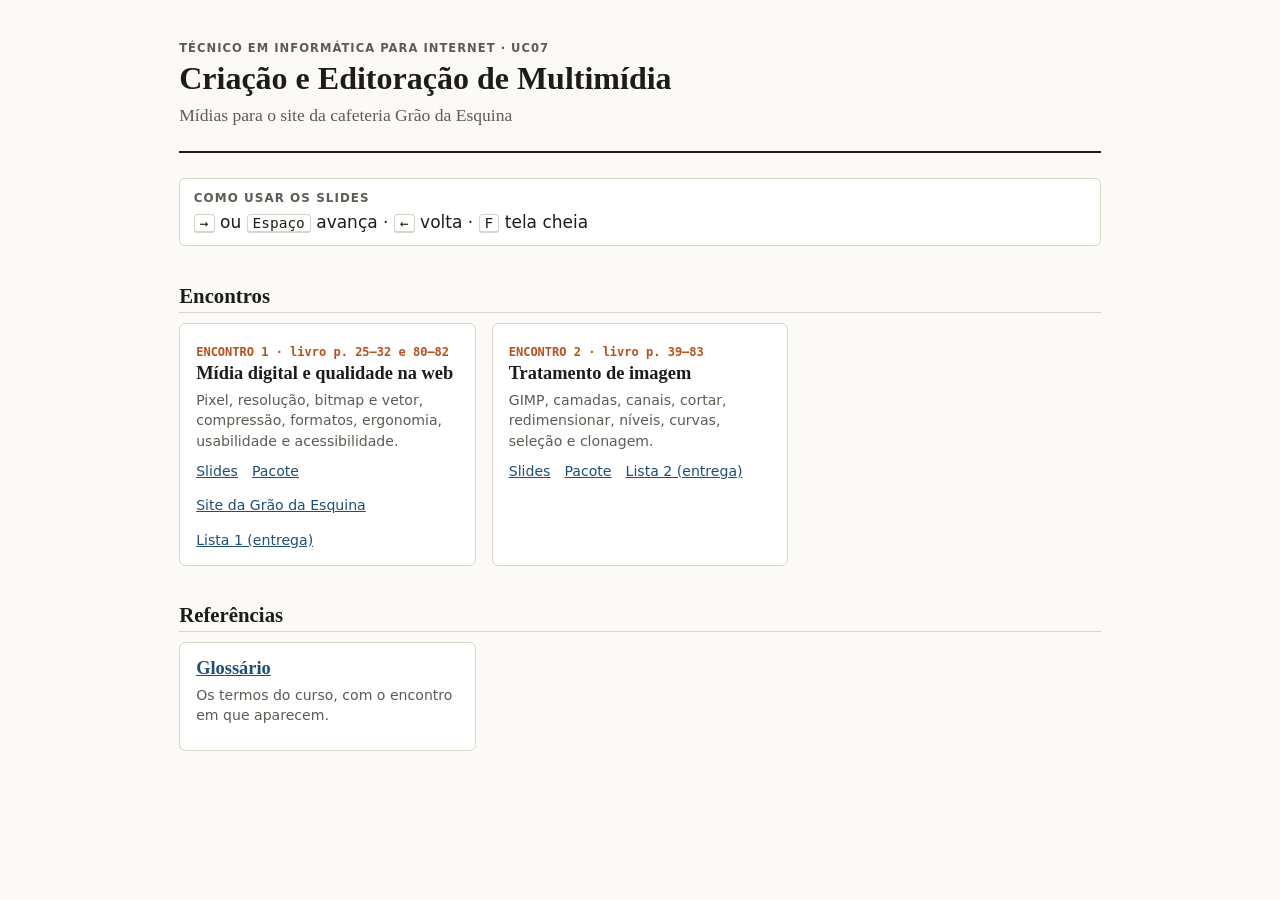
<file: index.html>
<!doctype html>
<html lang="pt-BR">
<head>
<meta charset="utf-8">
<meta name="viewport" content="width=device-width, initial-scale=1">
<title>UC07 — Criação e Editoração de Multimídia</title>
<link rel="stylesheet" href="assets/curso.css">
<script src="assets/curso.js" defer></script>
</head>
<body class="doc largo">
<header class="topo">
  <span class="rotulo">Técnico em Informática para Internet · UC07</span>
  <h1>Criação e Editoração de Multimídia</h1>
  <p class="sub">Mídias para o site da cafeteria Grão da Esquina</p>
</header>

<div class="caixa">
  <span class="rotulo">Como usar os slides</span>
  <kbd>→</kbd> ou <kbd>Espaço</kbd> avança · <kbd>←</kbd> volta · <kbd>F</kbd> tela cheia
  
</div>

<h2>Encontros</h2>
<ul class="cartoes">
  <li class="aula-1"><span class="n">ENCONTRO 1 · livro p. 25–32 e 80–82</span>
    <h3>Mídia digital e qualidade na web</h3>
    <p>Pixel, resolução, bitmap e vetor, compressão, formatos, ergonomia, usabilidade e acessibilidade.</p>
    <div class="links"><a href="lessons/0001-midia-digital.html">Slides</a><a href="pacotes/pacote-encontro-01.zip">Pacote</a><a href="pratica/encontro-01/site-grao/index.html">Site da Grão da Esquina</a><a href="listas/lista-01.html">Lista 1 (entrega)</a></div></li>
  <li class="aula-2"><span class="n">ENCONTRO 2 · livro p. 39–83</span>
    <h3>Tratamento de imagem</h3>
    <p>GIMP, camadas, canais, cortar, redimensionar, níveis, curvas, seleção e clonagem.</p>
    <div class="links"><a href="lessons/0002-tratamento-de-imagem.html">Slides</a><a href="pacotes/pacote-encontro-02.zip">Pacote</a><a href="listas/lista-02.html">Lista 2 (entrega)</a></div></li>

</ul>

<h2>Referências</h2>
<ul class="cartoes">
  <li><h3><a href="reference/glossario.html">Glossário</a></h3><p>Os termos do curso, com o encontro em que aparecem.</p></li>
  
</ul>

</body>
</html>
</file>
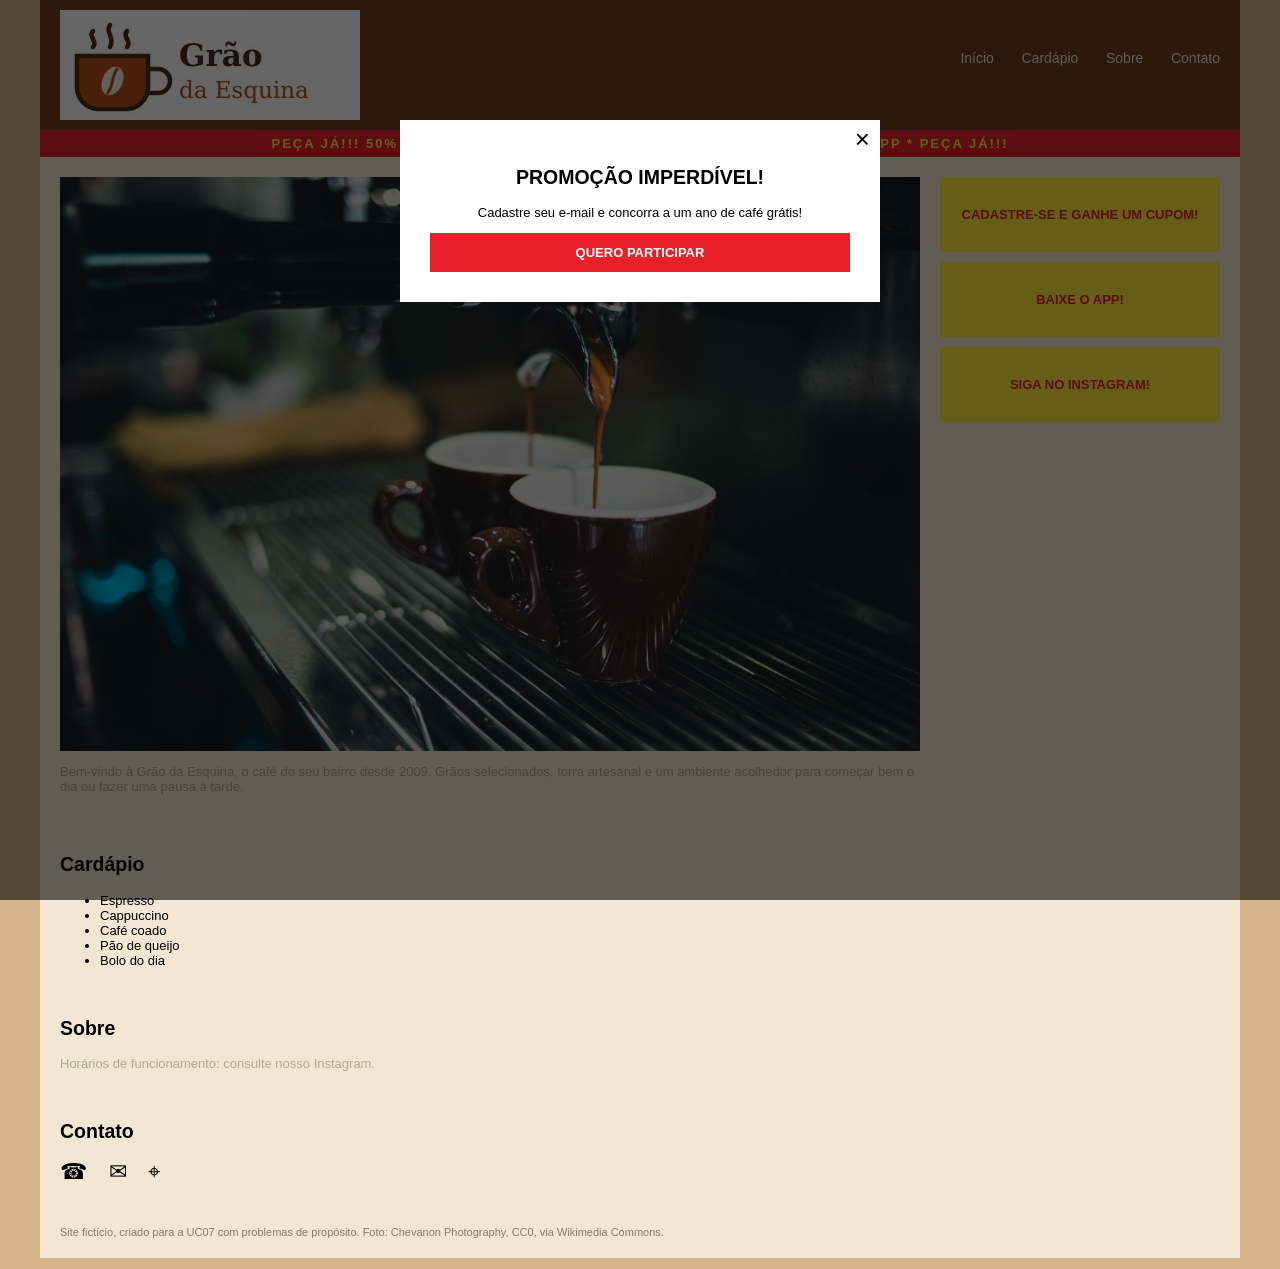
<file: pratica/encontro-01/site-grao/index.html>
<!doctype html>
<html lang="pt-BR">
<head>
<meta charset="utf-8">
<title>Grão da Esquina — Cafeteria</title>
<link rel="stylesheet" href="estilo.css">
</head>
<body>
<div class="pagina">
  <div class="topo">
    <img src="logo.jpg" width="300" alt="Grão da Esquina">
    <div class="menu">
      <div class="item" onclick="location.hash='inicio'">Início</div>
      <div class="item" onclick="location.hash='cardapio'">Cardápio</div>
      <div class="item" onclick="location.hash='sobre'">Sobre</div>
      <div class="item" onclick="location.hash='contato'">Contato</div>
    </div>
  </div>

  <div class="faixa-promo">PEÇA JÁ!!! 50% OFF NO SEGUNDO CAFÉ * CADASTRE-SE * BAIXE NOSSO APP * PEÇA JÁ!!!</div>

  <div id="inicio" class="destaque">
    <img src="foto-balcao.jpg" width="1100" alt="Foto">
    <p class="claro">Bem-vindo à Grão da Esquina, o café do seu bairro desde 2009. Grãos selecionados, torra artesanal e um ambiente acolhedor para começar bem o dia ou fazer uma pausa à tarde.</p>
  </div>

  <div class="lateral">
    <div class="anuncio">CADASTRE-SE E GANHE UM CUPOM!</div>
    <div class="anuncio">BAIXE O APP!</div>
    <div class="anuncio">SIGA NO INSTAGRAM!</div>
  </div>

  <div id="cardapio" class="bloco">
    <h2>Cardápio</h2>
    <ul>
      <li>Espresso</li>
      <li>Cappuccino</li>
      <li>Café coado</li>
      <li>Pão de queijo</li>
      <li>Bolo do dia</li>
    </ul>
  </div>

  <div id="sobre" class="bloco">
    <h2>Sobre</h2>
    <p class="claro">Horários de funcionamento: consulte nosso Instagram.</p>
  </div>

  <div id="contato" class="bloco">
    <h2>Contato</h2>
    <div class="icones">
      <div class="icone" onclick="alert('(11) 5555-0000')">☎</div>
      <div class="icone" onclick="alert('contato@graodaesquina.exemplo')">✉</div>
      <div class="icone" onclick="alert('Rua das Flores, 120')">⌖</div>
    </div>
  </div>

  <p class="rodape">Site fictício, criado para a UC07 com problemas de propósito. Foto: Chevanon Photography, CC0, via Wikimedia Commons.</p>
</div>

<div class="janela" id="janela">
  <div class="caixa">
    <div class="x" onclick="document.getElementById('janela').remove()">×</div>
    <h2>PROMOÇÃO IMPERDÍVEL!</h2>
    <p>Cadastre seu e-mail e concorra a um ano de café grátis!</p>
    <div class="botao">QUERO PARTICIPAR</div>
  </div>
</div>
</body>
</html>
</file>
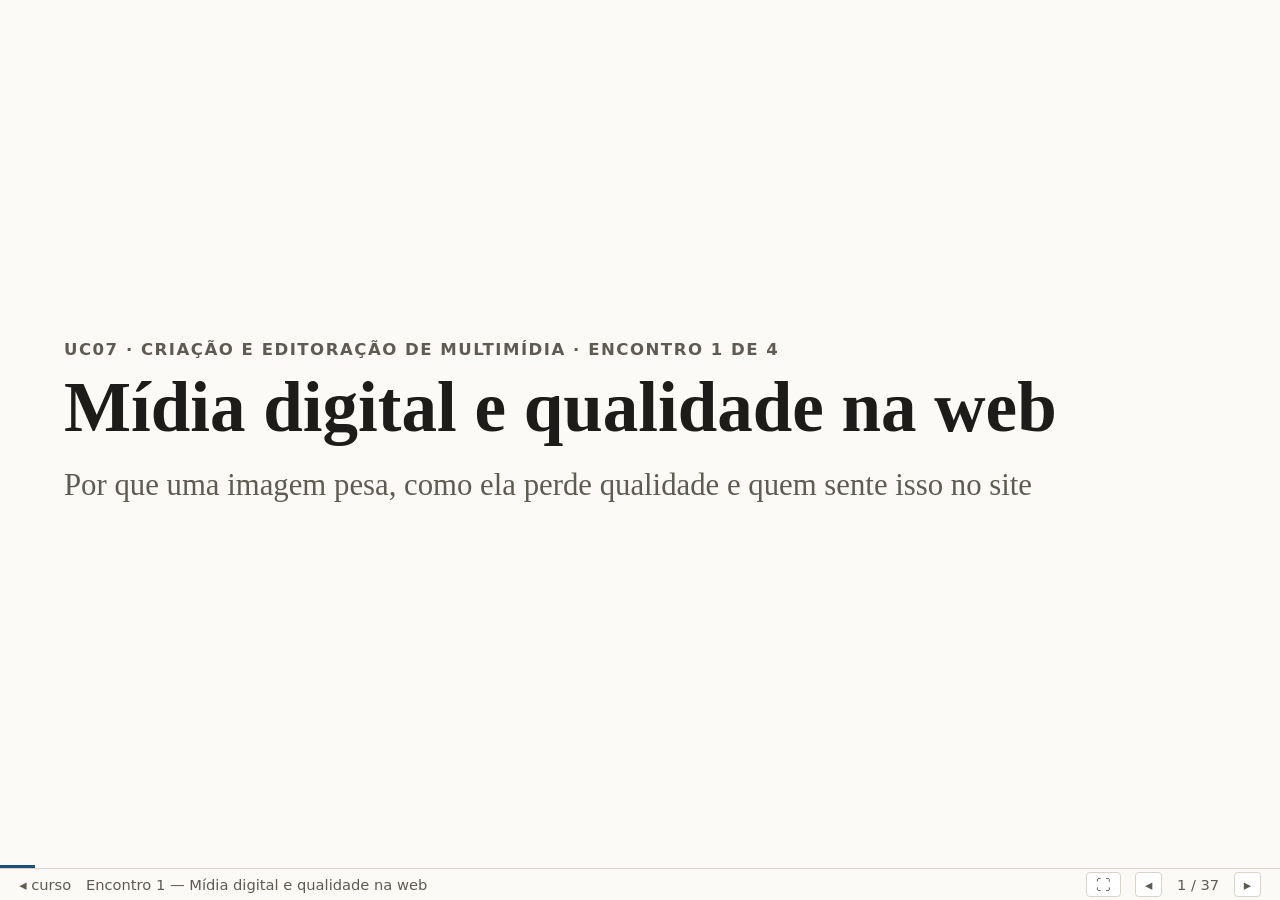
<file: lessons/0001-midia-digital.html>
<!doctype html>
<html lang="pt-BR">
<head>
<meta charset="utf-8">
<meta name="viewport" content="width=device-width, initial-scale=1">
<title>Encontro 1 — Mídia digital e qualidade na web</title>
<link rel="stylesheet" href="../assets/curso.css">
<script src="../assets/curso.js" defer></script>
</head>
<body class="deck">

<section class="slide capa">
  <span class="rotulo">UC07 · Criação e Editoração de Multimídia · Encontro 1 de 4</span>
  <h1>Mídia digital e qualidade na web</h1>
  <p class="sub">Por que uma imagem pesa, como ela perde qualidade e quem sente isso no site</p>
  
</section>

<section class="slide">
  <h2>A matéria: Criação e Editoração de Multimídia</h2>
  <div class="duas">
    <div>
      <div class="caixa">
        <span class="rotulo">Do que se trata</span>
        <p>Criar e preparar os <strong>elementos de mídia</strong> que compõem a interface de um site: imagens, logotipos, ícones, áudio e vídeo.</p>
        <p><strong>Editorar</strong> é deixar esse material pronto para publicar: recortar, tratar, converter e comprimir.</p>
      </div>
      <div class="caixa ideia">
        <span class="rotulo">Por que importa</span>
        <p>No site que vamos analisar hoje, <strong>uma única foto pesa 2,1 MB</strong>, quase 200 vezes o código da página. O técnico decide formato, tamanho e qualidade de cada mídia.</p>
      </div>
    </div>
    <div class="caixa">
      <span class="rotulo">Nos quatro encontros</span>
      <ol>
        <li><strong>Mídia digital:</strong> pixel, peso, formatos, interface e acessibilidade.</li>
        <li><strong>Tratamento de imagem:</strong> recorte, camadas, brilho e contraste.</li>
        <li><strong>Composição e identidade:</strong> cor, tipografia e logotipo.</li>
        <li><strong>Áudio e vídeo:</strong> formatos, cortes e direito autoral.</li>
      </ol>
    </div>
  </div>
  <p class="fonte">Plano de curso, UC07: objetivo geral. Livro, p. 13.</p>
  
</section>

<section class="slide">
  <h2>Como vamos trabalhar</h2>
  <div class="duas">
    <div class="caixa">
      <span class="rotulo">Em cada encontro</span>
      <ul>
        <li><strong>Explicação</strong> do conteúdo, com exemplos e números.</li>
        <li><strong>Prática</strong> no laboratório, com arquivos de um cliente fictício: a cafeteria <strong>Grão da Esquina</strong>.</li>
        <li>Uma <strong>lista</strong> para entregar, que você começa em aula e termina em casa.</li>
      </ul>
    </div>
    <div class="caixa aviso">
      <span class="rotulo">Seu trabalho</span>
      <p>Estas máquinas voltam ao estado original quando reiniciam. Tudo o que for seu fica <strong>na sua nuvem</strong> ou no seu pendrive, nunca só no computador.</p>
      <p>Base de estudo: o livro da matéria. Cada slide indica a página.</p>
    </div>
  </div>
  
</section>

<section class="slide">
  <h2>Antes de começar: o que você acha?</h2>
  <div class="quiz">
    <p class="pergunta">1. A mesma foto de 1600 × 1068 pixels. Qual arquivo fica mais pesado?</p>
    <ol>
      <li data-certa>PNG</li>
      <li>GIF</li>
      <li>JPEG com qualidade 60</li>
    </ol>
    <div class="explica">PNG: 1.654 kB. GIF: 892 kB. JPEG: 91 kB. Vamos entender o motivo.</div>
  </div>
  <div class="quiz">
    <p class="pergunta">2. Um logotipo pequeno foi ampliado e ficou borrado. Por quê?</p>
    <ol>
      <li>O monitor é ruim</li>
      <li data-certa>O computador teve de inventar pixels que não existiam</li>
      <li>Faltou internet</li>
    </ol>
    <div class="explica">A imagem só tem os pixels guardados no arquivo. Ampliar não cria detalhe.</div>
  </div>
  <div class="quiz">
    <p class="pergunta">3. Um site só funciona com mouse. Quem é mais prejudicado?</p>
    <ol>
      <li>Quem usa internet lenta</li>
      <li data-certa>Quem tem restrição motora</li>
      <li>Quem usa tela grande</li>
    </ol>
    <div class="explica">É um problema de acessibilidade. Veremos como testar isso em qualquer site.</div>
  </div>
  
</section>

<section class="slide">
  <h2>O cliente: Grão da Esquina</h2>
  <div class="duas larga-estreita">
    <div>
      <div class="caixa">
        <p>"Meu site demora para abrir no celular. A foto do balcão está lá do jeito que saiu da câmera. Meu logotipo aparece com um quadrado branco em volta. E uma cliente não conseguiu chegar ao cardápio pelo teclado."</p>
      </div>
      <p>Cada queixa tem uma causa técnica: <strong>peso do arquivo</strong>, <strong>formato errado</strong> e <strong>falta de acessibilidade</strong>. Hoje você vai aprender a explicar, medir e corrigir cada uma.</p>
      <p>Mais tarde, vamos abrir o site atual da cafeteria para encontrar esses problemas.</p>
    </div>
    <figure class="figura">
      <img src="../assets/img/encontro-01/foto-inteira.jpg" alt="Duas xícaras marrons recebendo café de uma máquina de espresso">
      <figcaption>A foto do balcão. CC0, Chevanon Photography, via Wikimedia Commons.</figcaption>
    </figure>
  </div>
  
</section>

<section class="slide secao">
  <h2>O que é mídia digital</h2>
  <p>De onde vem o arquivo que o site precisa baixar</p>
</section>

<section class="slide">
  <h2>Mídia analógica e mídia digital</h2>
  <p><em class="termo">Mídia</em> é tudo aquilo que pode transmitir informação ao usuário: revista, rádio, televisão, internet. A palavra vem do inglês <em>media</em>, os meios de comunicação.</p>
  <table>
    <tr><th></th><th>Analógica</th><th>Digital</th></tr>
    <tr><td><strong>Como a informação existe</strong></td><td>Em um meio físico: papel, disco de vinil</td><td>Em zeros e uns, os <strong>bits</strong>, lidos por um dispositivo</td></tr>
    <tr><td><strong>Comunicação</strong></td><td>De um emissor para um receptor</td><td>Amplia a possibilidade de resposta, principalmente na internet</td></tr>
    <tr><td><strong>Vantagem</strong></td><td>Não depende de aparelho para ser lida</td><td>Fácil de armazenar, copiar e distribuir</td></tr>
    <tr><td><strong>Na cafeteria</strong></td><td>Cardápio impresso no balcão</td><td>Cardápio no site, com foto de cada item</td></tr>
  </table>
  <div class="caixa ideia"><strong>Digitalizar</strong> é transformar a informação em números. Uma foto vira uma grade de pontos coloridos; um som vira uma sequência de medições. Esses números ficam em um <strong>arquivo</strong>, cujo tamanho é o seu <strong>peso</strong>.</div>
  <p class="fonte">Livro, p. 29–30; som como medições: p. 87. Exemplos da cafeteria: nossos.</p>
</section>

<section class="slide">
  <h2>Multimídia e hipermídia</h2>
  <div class="duas">
    <div class="caixa">
      <span class="rotulo">Multimídia</span>
      <p>Conjunto de <strong>duas ou mais mídias</strong> para transmitir a mensagem de forma mais rica. É mais fácil lembrar de algo quando um texto vem junto de uma imagem ou de uma música.</p>
      <p>O vídeo é o exemplo clássico: reúne texto, imagem, movimento e som ao mesmo tempo.</p>
    </div>
    <div class="caixa">
      <span class="rotulo">Hipertexto e hipermídia</span>
      <p><strong>Hipertexto</strong> é o texto na web, com links que levam a outras páginas.</p>
      <p><strong>Hipermídia</strong> amplia a ideia: além do texto, inclui imagens, sons, vídeos e arquivos. A própria internet é o maior exemplo.</p>
    </div>
  </div>
  <div class="caixa ideia">O site da Grão da Esquina é hipermídia: texto, fotos, logotipo, ícones e links. Cada um desses elementos é um arquivo, e cada arquivo é uma decisão técnica: <strong>qual formato, qual tamanho, qual qualidade</strong>.</div>
  <p class="fonte">Livro, p. 30–32.</p>
</section>

<section class="slide secao">
  <h2>A imagem digital</h2>
  <p>Pixel, resolução e o motivo de um arquivo pesar tanto</p>
</section>

<section class="slide">
  <h2>O pixel</h2>
  <div class="duas estreita-larga">
    <figure class="figura">
      <img class="pixels" src="../assets/img/encontro-01/pixels.png" alt="Pequeno trecho da foto muito ampliado, com quadrados de cor visíveis">
      <figcaption>24 × 18 pixels da foto do balcão, muito ampliados. É o filete de café caindo na xícara.</figcaption>
    </figure>
    <div>
      <p>Uma imagem digital é uma <strong>grade de quadradinhos</strong>. Cada quadradinho é um <em class="termo">pixel</em>: o menor componente da imagem. Cada pixel tem <strong>uma só cor</strong>.</p>
      <p>Essa cor é a mistura de três luzes: <strong>vermelho, verde e azul</strong>. É o padrão <em class="termo">RGB</em>, das iniciais em inglês (<em>red, green, blue</em>). A tela acende as três em intensidades diferentes para formar cada cor.</p>
      <p>Vista de longe, a grade some e o olho enxerga uma foto contínua. Vista de perto, como ao lado, aparecem os quadradinhos.</p>
    </div>
  </div>
  <p class="fonte">Livro, p. 42.</p>
</section>

<section class="slide">
  <h2>Resolução: quantos pixels a imagem tem</h2>
  <div class="duas">
    <div>
      <p>A <em class="termo">resolução</em> de uma imagem diz quantos pixels ela tem <strong>na largura e na altura</strong>. Escreve-se <strong>largura × altura</strong>.</p>
      <div class="caixa ideia">
        <span class="rotulo">Como calcular o total de pixels</span>
        <p class="grande">largura × altura</p>
        <p>Foto do balcão: 1600 × 1068 = <strong>1.708.800 pixels</strong></p>
        <p>1 <strong>megapixel</strong> = 1 milhão de pixels. A foto tem cerca de 1,7 megapixel.</p>
      </div>
    </div>
    <div>
      <p>As <strong>telas</strong> também têm resolução, pois também são grades de pixels: 1280 × 720, 1440 × 900, 1920 × 1080…</p>
      <p>Por isso, uma foto de 1600 pixels de largura não cabe inteira em uma tela de 1280: o site precisa reduzi-la na exibição.</p>
      <div class="caixa">
        <span class="rotulo">E a câmera do celular?</span>
        <p>Uma câmera que faz fotos de 4000 × 3000 gera 4000 × 3000 = <strong>12.000.000 pixels</strong>, ou 12 megapixels. Bem mais do que qualquer tela consegue mostrar de uma vez.</p>
      </div>
    </div>
  </div>
  <p class="fonte">Livro, p. 42. A câmera de 4000 × 3000 é um exemplo nosso.</p>
  
</section>

<section class="slide">
  <h2>Dobrar o tamanho não dobra os pixels</h2>
  <div class="duas">
    <div class="comparar c2">
      <figure><img class="pixels" src="../assets/img/encontro-01/grade-2x2.png" alt="Grade de 2 por 2 quadrados"><figcaption><strong>2 × 2 = 4 pixels</strong></figcaption></figure>
      <figure><img class="pixels" src="../assets/img/encontro-01/grade-4x4.png" alt="Grade de 4 por 4 quadrados"><figcaption><strong>4 × 4 = 16 pixels</strong></figcaption></figure>
    </div>
    <div>
      <p>Ao dobrar a largura <strong>e</strong> a altura, a quantidade de pixels fica <strong>quatro vezes maior</strong>, porque 2 × 2 = 4.</p>
      <table>
        <tr><th>Resolução</th><th class="num">Pixels</th></tr>
        <tr><td>400 × 267</td><td class="num">106.800</td></tr>
        <tr><td>800 × 534</td><td class="num">427.200</td></tr>
        <tr><td>1600 × 1068</td><td class="num">1.708.800</td></tr>
      </table>
      <p>O contrário também vale: reduzir a foto pela metade em cada lado deixa só <strong>um quarto</strong> dos pixels. É uma das formas mais eficazes de deixar uma imagem mais leve.</p>
    </div>
  </div>
  <p class="fonte">Conta nossa, a partir do conceito de resolução do livro (p. 42).</p>
</section>

<section class="slide">
  <h2>ppi: o pixel no mundo físico</h2>
  <div class="duas">
    <div>
      <p>O pixel <strong>não tem medida própria</strong>: na tela do celular ele é minúsculo, e no telão ele é grande. Quem define o tamanho físico é o lugar onde a imagem aparece.</p>
      <p>Essa relação se chama <em class="termo">ppi</em>, pixels por polegada (<em>pixels per inch</em>). Quanto mais pixels em cada polegada, mais fina é a grade e mais nítida a imagem.</p>
      <p>1 polegada = 2,54 cm.</p>
    </div>
    <div class="caixa ideia">
      <span class="rotulo">Quanto a foto mede impressa a 200 ppi?</span>
      <p>Largura: 1600 ÷ 200 = 8 polegadas × 2,54 = <strong>20,3 cm</strong></p>
      <p>Altura: 1068 ÷ 200 = 5,34 polegadas × 2,54 = <strong>13,6 cm</strong></p>
      <p>Impressa a 100 ppi, sai com o dobro do tamanho, mas a grade fica mais grossa e a imagem menos nítida.</p>
    </div>
  </div>
  <div class="caixa aviso"><strong>Na web, o que importa é a resolução em pixels.</strong> O ppi faz diferença sobretudo ao imprimir, como em um cardápio de papel.</div>
  <p class="fonte">Livro, p. 42. As contas de impressão são nossas.</p>
</section>

<section class="slide">
  <h2>Como o computador guarda a cor de um pixel</h2>
  <div class="duas">
    <div>
      <ul>
        <li>O <em class="termo">bit</em> é a menor informação digital: <strong>0 ou 1</strong>.</li>
        <li>Um <em class="termo">byte</em> é um grupo de <strong>8 bits</strong>.</li>
        <li>Com 8 bits, há 2 × 2 × 2 × 2 × 2 × 2 × 2 × 2 = <strong>256 combinações</strong>, que representam os valores de 0 a 255.</li>
      </ul>
      <p>Em uma imagem comum, cada luz do RGB usa 1 byte: de <strong>0</strong> (apagada) a <strong>255</strong> (acesa ao máximo). Logo, cada pixel guarda <strong>3 números, em 3 bytes</strong>.</p>
    </div>
    <div>
      <div class="caixa ideia">
        <span class="rotulo">Um pixel do filete de café</span>
        <p class="grande">R 208 · G 125 · B 58</p>
        <p>Muito vermelho, um pouco de verde e pouco azul: um laranja.</p>
      </div>
      <div class="caixa">
        <span class="rotulo">Quantas cores dá para formar?</span>
        <p>256 × 256 × 256 = <strong>16.777.216 cores</strong>, cerca de 16,7 milhões.</p>
      </div>
    </div>
  </div>
  <p class="fonte">RGB: livro, p. 42; 256 níveis de cor: p. 79–80. 8 bits por canal: MDN, guia de formatos de imagem. A cor foi medida no pixel da foto.</p>
  
</section>

<section class="slide">
  <h2>Calculando o peso de uma imagem sem compressão</h2>
  <div class="duas">
    <div>
      <div class="caixa">
        <span class="rotulo">Passo 1 · quantos pixels</span>
        <p>1600 × 1068 = 1.708.800 pixels</p>
      </div>
      <div class="caixa">
        <span class="rotulo">Passo 2 · quantos bytes</span>
        <p>1.708.800 × 3 bytes = <strong>5.126.400 bytes</strong></p>
      </div>
      <div class="caixa">
        <span class="rotulo">Passo 3 · em unidades maiores</span>
        <p>÷ 1.000 = 5.126 kB (quilobytes) · ÷ 1.000.000 = <strong>5,1 MB</strong> (megabytes)</p>
      </div>
    </div>
    <div>
      <p>Para a foto que saiu da câmera, com <strong>5533 × 3694</strong> pixels:</p>
      <p>5533 × 3694 × 3 = <strong>61.316.706 bytes</strong>, ou cerca de <strong>61 MB</strong>.</p>
      <p>Sem compressão, uma única foto pesaria mais que muitos aplicativos de celular. É o que acontece no formato <strong>BMP</strong>, pouco visto na internet por esse motivo.</p>
      <div class="caixa aviso">Ninguém publica imagem assim. Na prática, os formatos usam <strong>compressão</strong>. É o próximo assunto.</div>
    </div>
  </div>
  <p class="fonte">BMP: livro, p. 81. Conta nossa, a partir de RGB (p. 42). Aqui, 1 kB = 1.000 bytes.</p>
  
</section>

<section class="slide">
  <h2>Bitmap: a imagem feita de pixels</h2>
  <div class="duas">
    <div>
      <p>Tudo o que vimos até aqui é <em class="termo">bitmap</em> (mapa de bits): o arquivo guarda a <strong>cor de cada pixel</strong>, um por um.</p>
      <ul>
        <li><strong>De onde vem:</strong> câmera, scanner, captura de tela.</li>
        <li><strong>Ponto forte:</strong> fotos, com todos os detalhes e transições.</li>
        <li><strong>Limite:</strong> número fixo de pixels. Ao ampliar, o programa calcula pixels novos a partir dos vizinhos (<em class="termo">interpolação</em>), e a imagem serrilha ou borra.</li>
        <li><strong>Peso e formatos:</strong> o peso cresce com os pixels. São bitmaps o JPEG, o PNG, o GIF, o BMP e o XCF do GIMP.</li>
      </ul>
    </div>
    <div class="comparar menor">
      <figure><img class="pixels" src="../assets/img/encontro-01/logo-120.png" alt="Logotipo de 120 pixels ampliado, com quadrados visíveis"><figcaption><strong>Ampliado sem interpolação: serrilhado</strong></figcaption></figure>
      <figure><img src="../assets/img/encontro-01/logo-120.png" alt="O mesmo logotipo ampliado com suavização, borrado"><figcaption><strong>Ampliado com interpolação: borrado</strong></figcaption></figure>
    </div>
  </div>
  <p class="fonte">Livro, p. 42, 69–70 e 80–81. O termo "bitmap" é complemento.</p>
  
</section>

<section class="slide">
  <h2>Vetor: a imagem feita de instruções</h2>
  <div class="duas">
    <div>
      <p>Um <em class="termo">vetor</em> não guarda pixels. Ele guarda a <strong>receita do desenho</strong>:</p>
      <ul>
        <li><strong>pontos</strong>, com suas coordenadas;</li>
        <li><strong>retas e curvas</strong> entre eles; a curva é controlada pelas <strong>linhas de direção</strong>;</li>
        <li><strong>características</strong>, como cor de preenchimento e contorno.</li>
      </ul>
      <p>Na hora de mostrar, o programa <strong>desenha de novo</strong> na resolução da tela. Por isso o vetor pode ser ampliado sem perder qualidade.</p>
      <p>Como o arquivo guarda só as coordenadas e as características dos pontos, e não todos os pixels, ele <strong>consome poucos recursos</strong>.</p>
    </div>
    <figure class="figura">
      <img src="../assets/img/encontro-01/vetor-pontos.svg" alt="Três pontos ligados por uma reta e uma curva, com as linhas de direção da curva">
      <figcaption>Um vetor com três pontos, uma reta e uma curva.</figcaption>
    </figure>
  </div>
  <p class="fonte">Livro, p. 57–59. Na web, o formato vetorial é o SVG (MDN).</p>
  
</section>

<section class="slide">
  <h2>Bitmap ou vetor?</h2>
  <div class="comparar c2">
    <figure><img class="pixels" src="../assets/img/encontro-01/logo-120.png" alt="Logotipo bitmap de 120 pixels ampliado e serrilhado"><figcaption><strong>Bitmap PNG, 120 pixels de largura, ampliado</strong><span class="peso">2,9 kB</span></figcaption></figure>
    <figure><img src="../assets/img/encontro-01/logo.svg" alt="O mesmo logotipo em vetor, nítido"><figcaption><strong>Vetor SVG, no mesmo tamanho</strong><span class="peso">1,0 kB</span></figcaption></figure>
  </div>
  <table>
    <tr><th></th><th>Bitmap</th><th>Vetor</th></tr>
    <tr><td><strong>Guarda</strong></td><td>A cor de cada pixel</td><td>Pontos, linhas, curvas e cores</td></tr>
    <tr><td><strong>Ao ampliar</strong></td><td>Serrilha ou borra</td><td>Continua nítido</td></tr>
    <tr><td><strong>Serve para</strong></td><td>Fotos e imagens com muitos detalhes</td><td>Logotipos, ícones e ilustrações simples</td></tr>
  </table>
  <p class="fonte">Livro, p. 42 e 57–59. MDN, SVG. Pesos medidos nos arquivos do pacote.</p>
  
</section>

<section class="slide secao">
  <h2>Compressão e formatos</h2>
  <p>Como a mesma foto cai de 5,1 MB para menos de 100 kB</p>
</section>

<section class="slide">
  <h2>Compressão: o que é</h2>
  <div class="duas">
    <div>
      <p><em class="termo">Comprimir</em> é guardar a mesma imagem com <strong>menos bytes</strong>.</p>
      <div class="caixa certo">
        <span class="rotulo">Sem perda</span>
        <p>Ao abrir, volta <strong>exatamente</strong> a imagem original, mesmo depois de salvar várias vezes. Exemplos: <strong>PNG</strong> e <strong>GIF</strong>.</p>
      </div>
      <div class="caixa aviso">
        <span class="rotulo">Com perda</span>
        <p>Descarta detalhes que o olho percebe menos, e eles <strong>não voltam</strong>. Em troca, o arquivo fica muito menor. Exemplo: <strong>JPEG</strong>.</p>
      </div>
    </div>
    <div class="caixa ideia">
      <span class="rotulo">A mesma foto de 1600 × 1068</span>
      <table>
        <tr><th>Arquivo</th><th class="num">Peso</th></tr>
        <tr><td>Sem compressão (conta)</td><td class="num">5.126 kB</td></tr>
        <tr><td>PNG, sem perda</td><td class="num">1.654 kB</td></tr>
        <tr><td>GIF, 256 cores</td><td class="num">892 kB</td></tr>
        <tr><td>JPEG qualidade 90</td><td class="num">279 kB</td></tr>
        <tr><td>JPEG qualidade 60</td><td class="num">91 kB</td></tr>
        <tr><td>JPEG qualidade 10</td><td class="num">29 kB</td></tr>
      </table>
    </div>
  </div>
  <p class="fonte">Livro, p. 81. Pesos medidos nos arquivos do pacote.</p>
</section>

<section class="slide">
  <h2>Como a compressão economiza bytes</h2>
  <div class="duas">
    <div class="caixa certo">
      <span class="rotulo">A ideia da compressão sem perda</span>
      <p>Imagine uma linha da imagem com 50 pixels brancos seguidos. Em vez de escrever "branco" 50 vezes, o arquivo anota <strong>"50 × branco"</strong>.</p>
      <p>Nada se perde: ao abrir, os 50 pixels voltam iguais. Funciona muito bem em logotipos e ícones, com áreas de cor lisa. Em uma foto, quase não há pixels vizinhos iguais, e por isso o PNG da foto ficou pesado.</p>
    </div>
    <div class="caixa aviso">
      <span class="rotulo">A ideia da compressão com perda</span>
      <p>O JPEG divide a imagem em <strong>pequenos blocos</strong> e simplifica os detalhes finos de cada um, que o olho mal nota em uma foto.</p>
      <p>A <strong>qualidade</strong>, de 0 a 100, diz quanto simplificar. Com qualidade baixa demais, os blocos aparecem e surgem manchas perto de bordas e letras.</p>
    </div>
  </div>
  <p class="fonte">Explicação simplificada nossa. JPEG baseado em blocos (DCT): MDN, guia de formatos de imagem. Compressão sem e com perda: livro, p. 81.</p>
  
</section>

<section class="slide">
  <h2>JPEG: você escolhe o quanto perder</h2>
  <div class="comparar c4">
    <figure><img class="pixels" src="../assets/img/encontro-01/recorte-q90.png" alt="Recorte da foto em JPEG qualidade 90, sem defeitos visíveis"><figcaption><strong>Qualidade 90</strong><span class="peso">279 kB</span></figcaption></figure>
    <figure><img class="pixels" src="../assets/img/encontro-01/recorte-q60.png" alt="Recorte da foto em JPEG qualidade 60, quase igual à anterior"><figcaption><strong>Qualidade 60</strong><span class="peso">91 kB</span></figcaption></figure>
    <figure><img class="pixels" src="../assets/img/encontro-01/recorte-q30.png" alt="Recorte da foto em JPEG qualidade 30, com leves blocos"><figcaption><strong>Qualidade 30</strong><span class="peso">59 kB</span></figcaption></figure>
    <figure><img class="pixels" src="../assets/img/encontro-01/recorte-q10.png" alt="Recorte da foto em JPEG qualidade 10, com blocos e manchas visíveis"><figcaption><strong>Qualidade 10</strong><span class="peso">29 kB</span></figcaption></figure>
  </div>
  <ul>
    <li>De 90 para 60, o peso cai a <strong>um terço</strong>, e é difícil notar diferença em uma foto.</li>
    <li>Com qualidade 10, os <strong>blocos e manchas</strong> aparecem, principalmente na borda branca da xícara.</li>
    <li>A cada novo salvamento, o JPEG <strong>comprime de novo</strong> e perde mais. Aumentar a qualidade depois não recupera o que se perdeu.</li>
  </ul>
  <p class="fonte">Livro, p. 81–82. Recortes de 240 × 180 pixels ampliados; pesos da foto inteira, medidos.</p>
  
</section>

<section class="slide">
  <h2>PNG e transparência</h2>
  <div class="comparar c3">
    <figure><div class="fundo-cor"><img src="../assets/img/encontro-01/logo-png.png" alt="Logotipo em PNG sobre fundo bege, com bordas suaves"></div><figcaption><strong>PNG</strong><span class="peso">16,6 kB</span> transparência gradual: borda suave</figcaption></figure>
    <figure><div class="fundo-cor"><img src="../assets/img/encontro-01/logo-jpg.png" alt="Logotipo em JPEG com quadrado branco ao redor e manchas perto das letras"></div><figcaption><strong>JPEG, qualidade 10</strong><span class="peso">4,0 kB</span> sem transparência: o quadrado branco do cliente</figcaption></figure>
    <figure><div class="fundo-cor"><img src="../assets/img/encontro-01/logo-gif.png" alt="Logotipo em GIF sobre fundo bege, com bordas serrilhadas"></div><figcaption><strong>GIF</strong><span class="peso">5,7 kB</span> só opaco ou transparente: borda serrilhada</figcaption></figure>
  </div>
  <p>A <em class="termo">transparência</em> deixa o fundo da página aparecer através da imagem. O <strong>PNG</strong> tem até 256 níveis de transparência, por isso a borda fica suave sobre qualquer cor.</p>
  <p>O PNG é sem perda, ideal para <strong>logotipos, ícones, botões e imagens com texto</strong>. Em fotos não compensa: a foto do balcão em PNG pesa 1.654 kB.</p>
  <p class="fonte">Livro, p. 81–82. Pesos medidos nos arquivos do pacote.</p>
  
</section>

<section class="slide">
  <h2>GIF: 256 cores e animação simples</h2>
  <div class="duas estreita-larga">
    <div class="comparar c2">
      <figure><img class="pixels" src="../assets/img/encontro-01/fundo-original.png" alt="Trecho desfocado da foto com transição suave"><figcaption><strong>Original</strong></figcaption></figure>
      <figure><img class="pixels" src="../assets/img/encontro-01/fundo-gif.png" alt="O mesmo trecho em GIF, com manchas na transição"><figcaption><strong>GIF</strong></figcaption></figure>
    </div>
    <div>
      <p>O <em class="termo">GIF</em> guarda no máximo <strong>256 cores</strong> por imagem, contra os 16,7 milhões possíveis no RGB. A compressão é sem perda, mas uma foto precisa antes ser reduzida a 256 cores, e as demais se perdem.</p>
      <p>Ele aceita <strong>animação</strong>, por isso é usado em animações simples, com poucas cores.</p>
      <div class="caixa aviso">O GIF nem sempre é leve: a foto do balcão em GIF pesa <strong>892 kB</strong>, quase dez vezes o JPEG de qualidade 60, e com qualidade pior.</div>
    </div>
  </div>
  <p class="fonte">Livro, p. 81–82. Medição nossa com o arquivo do pacote.</p>
  
</section>

<section class="slide">
  <h2>Qual formato para qual imagem?</h2>
  <table>
    <tr><th>A imagem é…</th><th>Use</th><th>Porque</th></tr>
    <tr><td>Fotografia</td><td><strong>JPEG</strong></td><td>Muitas cores e transições suaves: compressão forte, em nível ajustável</td></tr>
    <tr><td>Logotipo, ícone, botão, imagem com texto</td><td><strong>PNG</strong></td><td>Bordas nítidas, sem perda e com transparência</td></tr>
    <tr><td>Poucas cores ou animação simples</td><td><strong>GIF</strong></td><td>Até 256 cores e permite animação</td></tr>
    <tr><td>Arquivo em edição, ainda não terminado</td><td><strong>XCF ou PNG</strong></td><td>Não perde nada ao salvar de novo</td></tr>
  </table>
  <div class="duas">
    <div class="caixa ideia"><strong>Dois arquivos, sempre:</strong> um para criar e editar, outro para publicar. Converter um arquivo já pobre para um formato "melhor" só aumenta o peso, sem melhorar a qualidade.</div>
    <div class="caixa"><span class="rotulo">Você também vai encontrar</span><strong>WebP</strong>, formato moderno, em geral menor que JPEG e PNG, e <strong>SVG</strong>, o vetor da web.</div>
  </div>
  <p class="fonte">Livro, p. 80–82. WebP e SVG: MDN, guia de formatos de imagem.</p>
  
</section>

<section class="slide">
  <h2>Preparando uma imagem para a web</h2>
  <div class="duas">
    <div class="caixa">
      <span class="rotulo">Mesma foto, ambas em JPEG de qualidade 60</span>
      <p class="grande">1600 × 1068 <span class="peso">91 kB</span></p>
      <p class="grande">800 × 534 <span class="peso">34 kB</span></p>
      <p>A foto do site atual, com 5533 × 3694 pixels, pesa <span class="peso">2.133 kB</span> e aparece com só 860 pixels de largura.</p>
    </div>
    <div>
      <p>Se a foto aparece em um espaço de 800 pixels, enviar mais do que isso faz o celular baixar pixels que ninguém vai ver.</p>
      <ol>
        <li>Defina o <strong>tamanho em que ela vai aparecer</strong> e reduza a resolução.</li>
        <li>Escolha o <strong>formato</strong> pelo tipo de imagem.</li>
        <li>Ajuste a <strong>qualidade</strong> até o limite aceitável.</li>
      </ol>
      <div class="caixa aviso">Arquivo muito grande compromete a <strong>acessibilidade e a fluidez</strong> da navegação. Peso também é questão de acesso.</div>
    </div>
  </div>
  <p class="fonte">Livro, p. 81–82. Medições nossas. A ordem dos passos é sugestão nossa.</p>
  
</section>

<section class="slide exercicio">
  <h2>Laboratório de formatos: a foto</h2>
  <div class="duas larga-estreita">
    <ol>
      <li>Baixe o <a href="../pacotes/pacote-encontro-01.zip">pacote do encontro 1</a> e extraia a pasta. Abra o <code>LEIA-ME.txt</code>.</li>
      <li>Abra cada arquivo da pasta <code>foto</code> no navegador. Use <kbd>Ctrl</kbd> + roda do mouse para ampliar sempre o mesmo trecho, por exemplo a borda da xícara.</li>
      <li>Para ver o peso: botão direito no arquivo → <strong>Propriedades</strong> → Tamanho, em bytes.</li>
      <li>Copie a tabela no caderno e preencha.</li>
      <li>Decida qual versão você publicaria como foto de destaque e justifique com o peso e com o que viu.</li>
    </ol>
    <table>
      <tr><th>Arquivo</th><th>Bytes</th><th>Defeito visível?</th></tr>
      <tr><td>foto-original.png</td><td></td><td></td></tr>
      <tr><td>foto-q90.jpg</td><td></td><td></td></tr>
      <tr><td>foto-q60.jpg</td><td></td><td></td></tr>
      <tr><td>foto-q30.jpg</td><td></td><td></td></tr>
      <tr><td>foto-q10.jpg</td><td></td><td></td></tr>
      <tr><td>foto-256cores.gif</td><td></td><td></td></tr>
      <tr><td>foto-800px-q60.jpg</td><td></td><td></td></tr>
    </table>
  </div>
  <p><span class="timer" data-min="30"></span></p>
  <div class="resposta" data-rotulo="Conferir os pesos">
    <p>PNG 1.654.022 · q90 278.599 · q60 91.224 · q30 58.795 · q10 28.910 · GIF 892.466 · 800 px q60 34.335 bytes. A escolha pode variar, desde que venha com justificativa; em geral, a q60 tem o melhor equilíbrio.</p>
  </div>
  
</section>

<section class="slide exercicio">
  <h2>Laboratório de formatos: o logotipo</h2>
  <ol>
    <li>Abra no navegador, da pasta <code>logo</code>, os arquivos <code>logo.png</code>, <code>logo-q60.jpg</code>, <code>logo-q10.jpg</code>, <code>logo.gif</code> e <code>logo-vetorial.svg</code>.</li>
    <li>Amplie até 500% com <kbd>Ctrl</kbd> + roda do mouse. Observe bordas e letras: onde aparecem manchas? E serrilhado?</li>
    <li>Faça o mesmo com <code>logo-120px.png</code> e compare com <code>logo-vetorial.svg</code>. O que muda ao ampliar? Por quê?</li>
    <li>Anote o peso de cada arquivo e responda:
      <ul>
        <li>Qual arquivo você usaria no topo de um site com fundo colorido?</li>
        <li>Entre os arquivos com 600 pixels de largura, <code>logo-q10.jpg</code> é o bitmap mais leve. Por que não é a melhor escolha?</li>
      </ul>
    </li>
  </ol>
  <p><span class="timer" data-min="20"></span></p>
  <div class="resposta">
    <p>Pesos: PNG 16.638 · q60 9.487 · q10 3.965 · GIF 5.738 · PNG de 120 px 2.907 · SVG 958 bytes. Para o topo colorido: PNG, ou SVG quando possível. O JPEG de qualidade 10 é leve, mas não tem transparência, e a compressão suja bordas e letras.</p>
  </div>
  
</section>

<section class="slide">
  <h2>Interação humano-computador</h2>
  <div class="duas">
    <div>
      <p>Você já ficou irritado com um caixa eletrônico, um controle remoto ou um site que não fazia o que você queria? Muitos produtos cumprem a função, mas <strong>não foram projetados com foco no usuário</strong>.</p>
      <p>A <em class="termo">interação humano-computador</em> estuda essa relação. Três critérios ajudam a avaliar uma interface:</p>
      <ul>
        <li><strong>Ergonomia:</strong> é confortável, sem esforço desnecessário?</li>
        <li><strong>Usabilidade:</strong> dá para cumprir a tarefa bem?</li>
        <li><strong>Acessibilidade:</strong> todos conseguem chegar à informação?</li>
      </ul>
    </div>
    <div class="caixa ideia">
      <span class="rotulo">Interface</span>
      <p>É o meio pelo qual a pessoa usa o sistema: botões, tela de toque, voz. Tem <strong>entradas</strong>, pelas quais o usuário age, e <strong>saídas</strong>, pelas quais o sistema responde.</p>
      <p>O jeito como ela é projetada muda como as pessoas percebem, aprendem e lembram de realizar as tarefas.</p>
    </div>
  </div>
  <p class="fonte">Livro, p. 25 e 28. O plano e o livro também usam o nome "interação homem-máquina".</p>
  
</section>

<section class="slide">
  <h2>Ergonomia</h2>
  <div class="duas">
    <div>
      <p><em class="termo">Ergonomia</em> é o conjunto de medidas para adaptar um produto ou sistema às necessidades do usuário, visando <strong>bem-estar, facilidade de aprendizado</strong> e menos esforço desnecessário.</p>
      <p>Na web, a pergunta é: o site <strong>cansa ou atrapalha</strong> quem está usando?</p>
    </div>
    <table>
      <tr><th>Ergonomia ruim</th><th>Boa ergonomia</th></tr>
      <tr><td>Janelas que precisam ser fechadas antes de ler</td><td>O conteúdo aparece logo</td></tr>
      <tr><td>Banners chamativos disputando a atenção</td><td>Destaque para o que importa</td></tr>
      <tr><td>Procurar o cardápio no meio da propaganda</td><td>Menu claro, com "Cardápio" à vista</td></tr>
    </table>
  </div>
  <p class="fonte">Livro, p. 25–26.</p>
  
</section>

<section class="slide">
  <h2>Usabilidade: cinco fatores</h2>
  <table>
    <tr><th>Fator</th><th>A pergunta</th><th>Exemplo de falha</th></tr>
    <tr><td><strong>Eficácia</strong></td><td>O sistema cumpre bem a tarefa para a qual foi feito?</td><td>O cardápio não mostra os preços</td></tr>
    <tr><td><strong>Eficiência</strong></td><td>Há uma sequência lógica até concluir a tarefa?</td><td>Sete cliques para achar o telefone</td></tr>
    <tr><td><strong>Segurança</strong></td><td>Os dados são protegidos? E quando algo falha?</td><td>O pedido é enviado sem conexão segura</td></tr>
    <tr><td><strong>Utilidade</strong></td><td>As funções bastam para o que o usuário quer?</td><td>Precisa ir a outra rede social para saber o horário</td></tr>
    <tr><td><strong>Aprendizagem</strong></td><td>Dá para aprender a usar sozinho?</td><td>Ícones sem nome, que ninguém entende</td></tr>
  </table>
  <div class="caixa ideia">Para testar, use a interface <strong>como se fosse um novo usuário</strong>: faça operações fora de ordem e coloque letras em um campo de números.</div>
  <p class="fonte">Livro, p. 26–27 e 29. Exemplos de falha: nossos.</p>
</section>

<section class="slide">
  <h2>Acessibilidade</h2>
  <p><em class="termo">Acessibilidade</em> é a facilidade de chegar à informação. Envolve o aparelho, a conexão e a forma de usar o site, e inclui pessoas com restrições.</p>
  <table>
    <tr><th>Restrição</th><th>O que acontece</th><th>Como verificar em um site</th></tr>
    <tr><td><strong>Motora</strong></td><td>Não consegue usar mouse ou outro dispositivo</td><td>Navegue só com <kbd>Tab</kbd> e <kbd>Enter</kbd>. Chega em tudo? Dá para ver onde está?</td></tr>
    <tr><td><strong>Visual</strong></td><td>Não consegue ver a tela, ou vê com dificuldade</td><td>Amplie para 200% com <kbd>Ctrl</kbd> + <kbd>+</kbd>. Continua legível e usável?</td></tr>
    <tr><td><strong>Auditiva</strong></td><td>Não ouve os sons do sistema</td><td>Sem som, um vídeo do site ainda passa a mensagem?</td></tr>
    <tr><td><strong>Conexão</strong></td><td>Internet lenta ou aparelho simples</td><td>Meça o peso das imagens, como no próximo slide</td></tr>
  </table>
  <div class="caixa aviso">Terceira queixa do cliente: "não conseguiu chegar ao cardápio pelo teclado". Você vai testar isso no site dele.</div>
  <p class="fonte">Livro, p. 27 e 81. Os testes com teclado e zoom são sugestão nossa.</p>
  
</section>

<section class="slide">
  <h2>Medindo o site da Grão da Esquina</h2>
  <div class="duas larga-estreita">
    <div>
      <p>Abra o <a href="../pratica/encontro-01/site-grao/index.html">site atual da Grão da Esquina</a>, o mesmo das queixas do cliente. Ele também está na pasta <code>site-grao</code> do pacote. É um site fictício, montado com problemas de propósito.</p>
      <ol>
        <li>Aperte <kbd>F12</kbd> para abrir as ferramentas do desenvolvedor.</li>
        <li>Vá à aba <strong>Rede</strong> (<em>Network</em>) e filtre por <strong>Img</strong>.</li>
        <li>Aperte <kbd>Ctrl</kbd> + <kbd>F5</kbd> para recarregar a página sem a memória do navegador.</li>
        <li>Veja a coluna <strong>Tamanho</strong> (<em>Size</em>) de cada imagem.</li>
        <li>Passe o mouse sobre o nome do arquivo para ver a imagem e sua resolução.</li>
      </ol>
    </div>
    <div class="caixa ideia">
      <span class="rotulo">O que observar</span>
      <p>Qual é a <strong>maior imagem</strong>? Qual o formato e a resolução dela?</p>
      <p>Compare com o <strong>tamanho em que ela aparece</strong> na página. A diferença é o desperdício.</p>
    </div>
  </div>
  <p class="fonte">Procedimento nosso, nas ferramentas do Chrome e do Edge. O Firefox é parecido.</p>
  
</section>

<section class="slide exercicio">
  <h2>Análise do site da Grão da Esquina</h2>
  <p>Use o <a href="../pratica/encontro-01/site-grao/index.html">site atual da Grão da Esquina</a> como um <strong>novo usuário</strong>. Registre no caderno o que encontrar:</p>
  <table>
    <tr><th>Item</th><th>O que fazer</th></tr>
    <tr><td><strong>Peso</strong></td><td>Meça a maior imagem: formato, bytes e resolução. Ela aparece em que tamanho?</td></tr>
    <tr><td><strong>Formato</strong></td><td>Observe o logotipo sobre a faixa marrom. O formato é adequado?</td></tr>
    <tr><td><strong>Ergonomia</strong></td><td>O que atrapalha ou cansa ao entrar no site?</td></tr>
    <tr><td><strong>Usabilidade</strong></td><td>Tente descobrir o preço de um cappuccino, o horário e o telefone. Qual fator falhou em cada caso?</td></tr>
    <tr><td><strong>Acessibilidade</strong></td><td>Recarregue a página e tente chegar ao cardápio só com o teclado. Depois, amplie para 200%.</td></tr>
  </table>
  <p>Este registro é a base da <strong>Parte D da Lista 1</strong>.</p>
  <p><span class="timer" data-min="40"></span></p>
  
</section>

<section class="slide exercicio">
  <h2>Lista 1: a entrega deste encontro</h2>
  <div class="duas">
    <div>
      <p>Abra a <a href="../listas/lista-01.html">Lista 1</a> e comece agora. O que não terminar, conclua em casa: ela não exige nenhum programa instalado.</p>
      <ul>
        <li><strong>Parte A:</strong> imagem digital e cálculos.</li>
        <li><strong>Parte B:</strong> decisões de formato.</li>
        <li><strong>Parte C:</strong> avaliando a interface.</li>
        <li><strong>Parte D:</strong> o site da Grão da Esquina.</li>
      </ul>
    </div>
    <div class="caixa">
      <span class="rotulo">Para entregar</span>
      <p>Responda em um documento ou no papel, conforme o professor orientar, e entregue pelo canal indicado.</p>
      <p>Use o <a href="../reference/glossario.html">glossário</a> para revisar os termos.</p>
    </div>
  </div>
  <p><span class="timer" data-min="32"></span></p>
  
</section>

<section class="slide">
  <h2>Antes de sair: salve o seu trabalho</h2>
  <div class="duas">
    <div class="caixa aviso">
      <span class="rotulo">Atenção</span>
      <p class="grande">Estas máquinas voltam ao estado original quando reiniciam.</p>
      <p>Tudo o que ficar só neste computador, inclusive em Downloads e na Área de Trabalho, será perdido.</p>
    </div>
    <ol>
      <li>Crie, na sua nuvem, a pasta <strong>UC07-seu-nome</strong>.</li>
      <li>Envie para ela suas respostas da lista e as anotações do dia.</li>
      <li>Abra a pasta em outra aba e <strong>confira</strong> se os arquivos estão lá.</li>
      <li>Se tiver pendrive, faça também uma cópia.</li>
    </ol>
  </div>
  <p><span class="timer" data-min="10"></span></p>
  
</section>

<section class="slide">
  <h2>Para fechar</h2>
  <div class="duas">
    <div>
      <p>Volte às queixas do cliente. Agora você sabe a causa de cada uma:</p>
      <table>
        <tr><th>Queixa</th><th>Causa</th><th>Solução</th></tr>
        <tr><td>Demora para abrir</td><td>Foto de 5533 × 3694, com 2,1 MB</td><td>Reduzir a resolução e usar JPEG</td></tr>
        <tr><td>Quadrado branco</td><td>JPEG não tem transparência</td><td>Usar PNG</td></tr>
        <tr><td>Sem teclado</td><td>Menu e janela só respondem ao mouse</td><td>Testar e corrigir a navegação</td></tr>
      </table>
    </div>
    <div class="caixa">
      <span class="rotulo">Até o próximo encontro</span>
      <p>Entregue a <a href="../listas/lista-01.html">Lista 1</a>.</p>
      <p><strong>Leitura:</strong> livro, p. 25–32 e 80–82.</p>
      <p>No encontro 2, a foto do balcão será recortada e tratada em um editor de imagens.</p>
    </div>
  </div>
  
</section>

</body>
</html>
</file>
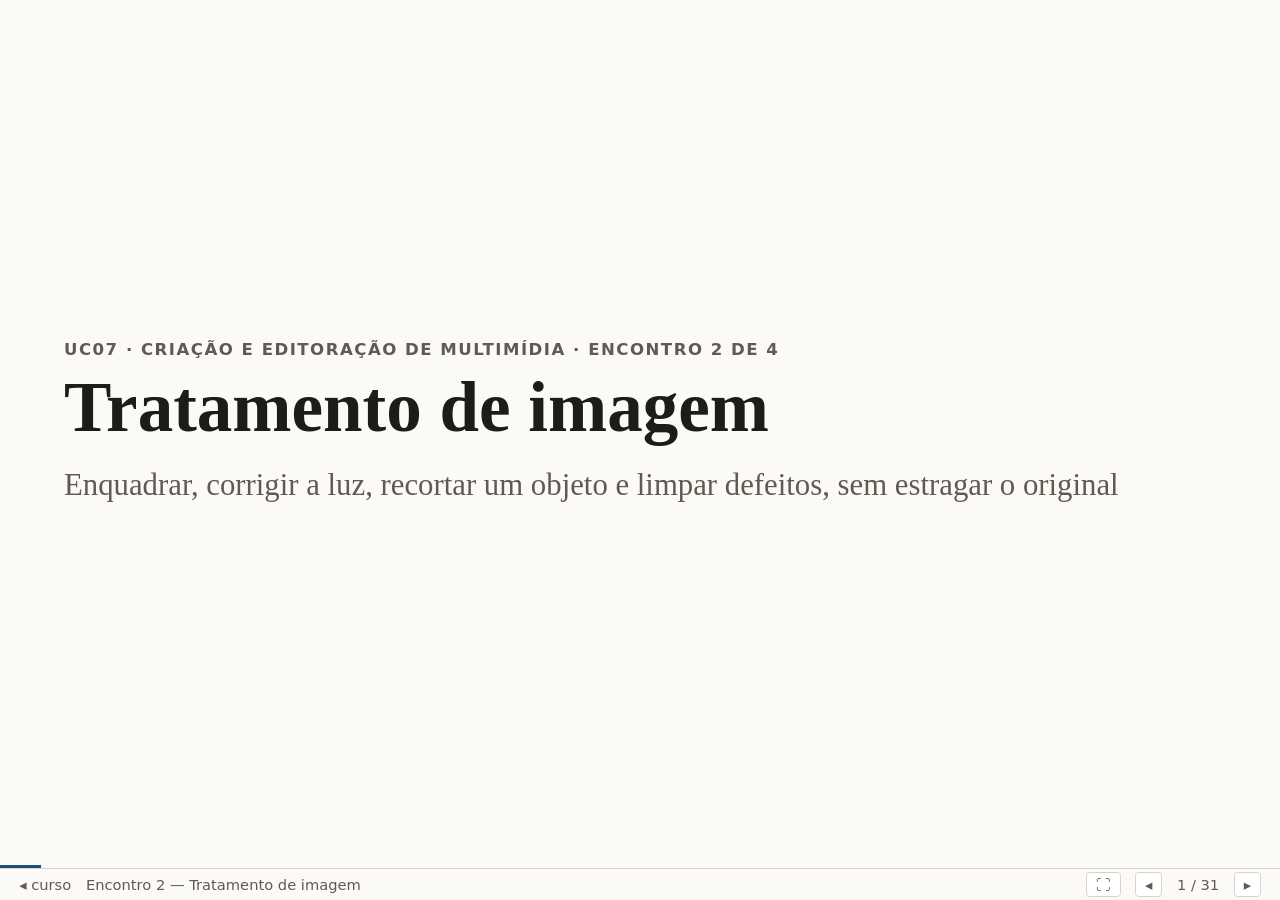
<file: lessons/0002-tratamento-de-imagem.html>
<!doctype html>
<html lang="pt-BR">
<head>
<meta charset="utf-8">
<meta name="viewport" content="width=device-width, initial-scale=1">
<title>Encontro 2 — Tratamento de imagem</title>
<link rel="stylesheet" href="../assets/curso.css">
<script src="../assets/curso.js" defer></script>
</head>
<body class="deck">

<section class="slide capa">
  <span class="rotulo">UC07 · Criação e Editoração de Multimídia · Encontro 2 de 4</span>
  <h1>Tratamento de imagem</h1>
  <p class="sub">Enquadrar, corrigir a luz, recortar um objeto e limpar defeitos, sem estragar o original</p>
  
</section>

<section class="slide">
  <h2>Antes de começar: o que ficou do encontro 1?</h2>
  <div class="quiz">
    <p class="pergunta">1. Uma foto de 1200 × 800 pixels, sem compressão, com 3 bytes por pixel, pesa…</p>
    <ol>
      <li>960 kB</li>
      <li data-certa>2.880 kB, ou cerca de 2,9 MB</li>
      <li>3.600 kB</li>
    </ol>
    <div class="explica">1200 × 800 = 960.000 pixels; × 3 bytes = 2.880.000 bytes.</div>
  </div>
  <div class="quiz">
    <p class="pergunta">2. Logotipo sobre uma faixa colorida do site. Qual formato?</p>
    <ol>
      <li>JPEG</li>
      <li data-certa>PNG</li>
      <li>BMP</li>
    </ol>
    <div class="explica">PNG: sem perda e com transparência. O JPEG deixaria o quadrado branco.</div>
  </div>
  <div class="quiz">
    <p class="pergunta">3. No caderno, sem olhar: por que reduzir a resolução de uma foto antes de publicar?</p>
    <ol>
      <li data-certa>Conferir a resposta</li>
    </ol>
    <div class="explica">Para não enviar pixels que não serão vistos: o peso cai muito, porque metade da largura e da altura dá um quarto dos pixels.</div>
  </div>
  
</section>

<section class="slide">
  <h2>O pedido da Grão da Esquina</h2>
  <div class="duas larga-estreita">
    <div>
      <div class="caixa">
        <p>"Gostei do diagnóstico. Agora preciso das imagens prontas: a foto do balcão saiu escura e grande demais para o banner do site. Quero a xícara do cardápio sem o fundo, para colocar sobre qualquer cor. E apareceram umas manchas na mesa da outra foto."</p>
      </div>
      <p>São três trabalhos típicos de <strong>tratamento de imagem</strong>:</p>
      <ol>
        <li><strong>Banner:</strong> enquadrar, corrigir a luz, reduzir e exportar.</li>
        <li><strong>Xícara:</strong> selecionar o objeto e deixar o fundo transparente.</li>
        <li><strong>Mesa:</strong> apagar as manchas sem deixar marca.</li>
      </ol>
    </div>
    <figure class="figura">
      <img src="../assets/img/encontro-02/niveis-antes.jpg" alt="Foto do balcão muito escura">
      <figcaption>A foto do balcão, como chegou do cliente.</figcaption>
    </figure>
  </div>
  
</section>

<section class="slide secao">
  <h2>O editor de imagens</h2>
  <p>GIMP, camadas e canais</p>
</section>

<section class="slide">
  <h2>GIMP: o editor que vamos usar</h2>
  <div class="duas">
    <div>
      <p>O <em class="termo">GIMP</em> (<em>GNU Image Manipulation Program</em>) é um editor de imagens para retocar fotos, compor e criar imagens, e converter formatos.</p>
      <ul>
        <li><strong>Software livre</strong>, sob a licença GPL: pode ser usado, estudado e alterado sem custo.</li>
        <li><strong>Multiplataforma:</strong> funciona em Windows, Linux e macOS. Você pode instalá-lo em casa.</li>
        <li>Trabalha com <strong>camadas, transparência e vários níveis de desfazer</strong>, e abre e salva muitos formatos.</li>
      </ul>
      <p>O mais conhecido no mercado é o Photoshop, da Adobe. Os conceitos desta aula valem para os dois: muda o lugar dos botões, não a ideia.</p>
    </div>
    <div class="caixa ideia">
      <span class="rotulo">Três atalhos para hoje</span>
      <p><kbd>Ctrl</kbd> + <kbd>Z</kbd> desfaz a última ação. O painel <strong>Histórico do desfazer</strong> mostra todas e permite voltar a qualquer uma.</p>
      <p><kbd>Tab</kbd> esconde e mostra os painéis.</p>
      <p>Parar o mouse sobre uma ferramenta mostra para que ela serve.</p>
    </div>
  </div>
  <p class="fonte">Livro, p. 40, 43, 45 e 46.</p>
  
</section>

<section class="slide">
  <h2>A janela do GIMP</h2>
  <div class="duas larga-estreita">
    <figure class="figura">
      <img src="../assets/img/encontro-02/interface-gimp.svg" alt="Esquema da janela do GIMP com seis áreas numeradas">
      <figcaption>Esquema da janela única. Desenho nosso, baseado no livro.</figcaption>
    </figure>
    <ol>
      <li><strong>Barra de menu:</strong> todos os comandos.</li>
      <li><strong>Caixa de ferramentas:</strong> seleção, pintura, transformação.</li>
      <li><strong>Opções da ferramenta</strong> escolhida. Quase tudo se ajusta aqui.</li>
      <li><strong>Janela de imagem:</strong> onde você edita. Cada imagem aberta vira uma aba.</li>
      <li><strong>Camadas, canais, vetores e histórico</strong> do desfazer.</li>
      <li><strong>Pincéis, texturas e degradês.</strong></li>
    </ol>
  </div>
  <p class="fonte">Livro, p. 43–46. Janelas soltas? Use Janelas → Modo de janela única.</p>
  
</section>

<section class="slide">
  <h2>Camadas: folhas transparentes empilhadas</h2>
  <div class="duas">
    <div>
      <p>Uma imagem pode ser feita de várias <em class="termo">camadas</em>, como folhas de papel transparente empilhadas. Cada uma guarda uma parte: a foto, a faixa, o logotipo.</p>
      <ul>
        <li>Onde a camada é transparente, aparece o que está embaixo.</li>
        <li>Cada camada pode ser movida, editada ou apagada <strong>sem mexer nas outras</strong>.</li>
        <li>A <strong>ordem</strong> importa: a camada de cima cobre as de baixo.</li>
        <li>Cada camada pode ter um tamanho diferente.</li>
      </ul>
    </div>
    <div class="comparar c2">
      <figure><img src="../assets/img/encontro-02/camadas-pilha.jpg" alt="Três camadas deslocadas: a foto no fundo, uma faixa marrom no meio e o logotipo em cima"><figcaption><strong>As três camadas</strong>o xadrez é transparente</figcaption></figure>
      <figure><img src="../assets/img/encontro-02/camadas-resultado.jpg" alt="Resultado: a foto com a faixa e o logotipo"><figcaption><strong>O resultado</strong>visto de frente</figcaption></figure>
    </div>
  </div>
  <p class="fonte">Livro, p. 41–42 e 45. Figuras nossas.</p>
</section>

<section class="slide">
  <h2>Canais de cor e o canal alfa</h2>
  <div class="comparar c4">
    <figure><img src="../assets/img/encontro-02/canal-r.png" alt="Canal vermelho em tons de cinza"><figcaption><strong>Vermelho (R)</strong></figcaption></figure>
    <figure><img src="../assets/img/encontro-02/canal-g.png" alt="Canal verde em tons de cinza"><figcaption><strong>Verde (G)</strong></figcaption></figure>
    <figure><img src="../assets/img/encontro-02/canal-b.png" alt="Canal azul em tons de cinza"><figcaption><strong>Azul (B)</strong></figcaption></figure>
    <figure><img src="../assets/img/encontro-02/canal-alfa.png" alt="Canal alfa do logotipo: branco onde é opaco, preto onde é transparente"><figcaption><strong>Alfa do logotipo</strong></figcaption></figure>
  </div>
  <p>Cada pixel tem uma cor formada por <strong>canais</strong>. Cada canal guarda a intensidade de uma cor, de 0 a 255, e por isso aparece em tons de cinza: claro onde a cor é forte, escuro onde é fraca.</p>
  <p>O quarto canal, o <em class="termo">alfa</em>, guarda a <strong>transparência</strong>: branco é opaco, preto é transparente. Uma camada <strong>sem canal alfa</strong> não fica transparente: ao apagar, ela é pintada com a cor de fundo.</p>
  <p class="fonte">Livro, p. 43 e 66. Figuras nossas.</p>
  
</section>

<section class="slide">
  <h2>Salvar ou exportar?</h2>
  <div class="duas">
    <div class="caixa certo">
      <span class="rotulo">Arquivo → Salvar · Ctrl + S</span>
      <p>Grava no formato do GIMP, o <strong>XCF</strong>, com camadas, canais e vetores. É o arquivo de <strong>trabalho</strong>: dá para abrir amanhã e continuar editando.</p>
      <p>Navegadores não exibem XCF.</p>
    </div>
    <div class="caixa ideia">
      <span class="rotulo">Arquivo → Exportar como · Shift + Ctrl + E</span>
      <p>Gera uma <strong>cópia</strong> em JPEG, PNG ou outro formato, com as camadas juntas em uma só. É o arquivo para <strong>publicar</strong>.</p>
      <p>O formato vem da extensão que você digita: <code>banner.jpg</code> ou <code>xicara.png</code>.</p>
    </div>
  </div>
  <div class="caixa aviso">É a regra dos <strong>dois arquivos</strong> do encontro 1: o XCF para editar, o JPEG ou PNG para o site. Os dois vão para a sua nuvem.</div>
  <p class="fonte">Livro, p. 80–82.</p>
  
</section>

<section class="slide secao">
  <h2>Enquadrar e redimensionar</h2>
  <p>Do tamanho da câmera ao tamanho do site</p>
</section>

<section class="slide">
  <h2>Cortar: ficar só com o que importa</h2>
  <div class="duas">
    <figure class="figura">
      <img src="../assets/img/encontro-02/cortar-21.jpg" alt="Foto do balcão com um retângulo amarelo de proporção 2 por 1 e o resto escurecido">
      <figcaption>Área mantida em amarelo, com proporção 2 : 1. O escurecido será descartado.</figcaption>
    </figure>
    <div>
      <p>A ferramenta <strong>Cortar</strong> (<kbd>Shift</kbd> + <kbd>C</kbd>) remove tudo o que fica fora do retângulo que você desenha. Ajuste-o e aperte <kbd>Enter</kbd>.</p>
      <p>Um banner costuma ser bem mais largo que alto. Nas opções, marque <strong>Fixo: Proporção</strong> e digite <strong>2:1</strong>: a largura será sempre o dobro da altura.</p>
      <div class="caixa ideia">
        <span class="rotulo">A conta</span>
        <p>Foto com 2400 de largura, em proporção 2 : 1 → altura de 2400 ÷ 2 = <strong>1200 pixels</strong>.</p>
      </div>
      <p>Cortar também <strong>reduz o peso</strong>, porque os pixels descartados deixam de existir.</p>
    </div>
  </div>
  <p class="fonte">Livro, p. 71. Opção "Fixo: Proporção" e atalho: manual do GIMP. A proporção 2 : 1 é escolha nossa para o banner.</p>
</section>

<section class="slide">
  <h2>Redimensionar a imagem inteira</h2>
  <div class="duas">
    <div>
      <p><strong>Imagem → Redimensionar imagem</strong> muda a resolução da imagem toda: a quantidade de pixels.</p>
      <ul>
        <li>Com a <strong>corrente unida</strong> ao lado de largura e altura, mudar uma muda a outra na mesma proporção. Com a corrente separada, a imagem <strong>distorce</strong>.</li>
        <li>Também dá para usar <strong>porcentagem</strong>: 50% de cada lado.</li>
        <li>A <strong>interpolação</strong> decide como calcular os novos pixels.</li>
      </ul>
      <div class="caixa ideia">2400 × 1200 → largura <strong>1600</strong> com a corrente unida → altura <strong>800</strong> (1600 ÷ 2).</div>
    </div>
    <table>
      <tr><th>Interpolação</th><th>Como calcula o novo pixel</th></tr>
      <tr><td>Nenhuma</td><td>Copia o vizinho mais próximo. Rápido, mas serrilha.</td></tr>
      <tr><td>Linear</td><td>Mistura os 4 vizinhos mais próximos.</td></tr>
      <tr><td>Cúbica</td><td>Mistura os 8 vizinhos mais próximos. Em geral, melhor.</td></tr>
      <tr><td>NoHalo, LoHalo</td><td>Métodos de alta qualidade. O NoHalo serve para reduzir muito.</td></tr>
    </table>
  </div>
  <p class="fonte">Livro, p. 69–70 e 73. Nomes do menu e métodos NoHalo e LoHalo: GIMP atual e seu manual.</p>
  
</section>

<section class="slide">
  <h2>Girar, espelhar e outras transformações</h2>
  <table>
    <tr><th>Ferramenta</th><th>Para quê</th><th>Exemplo</th></tr>
    <tr><td><strong>Rotacionar</strong></td><td>Girar uma camada ou seleção. Com <kbd>Ctrl</kbd>, em passos de 15°.</td><td>Endireitar uma foto tirada torta</td></tr>
    <tr><td><strong>Espelhar</strong></td><td>Inverter na horizontal ou na vertical</td><td>Fazer a pessoa da foto olhar para o texto</td></tr>
    <tr><td><strong>Mover</strong></td><td>Mover camada, seleção ou vetor, escolhido nas opções</td><td>Posicionar o logotipo no banner</td></tr>
    <tr><td><strong>Alinhar</strong></td><td>Alinhar camadas entre si ou à imagem</td><td>Centralizar um texto</td></tr>
    <tr><td><strong>Perspectiva</strong></td><td>Deformar movendo os quatro cantos</td><td>Corrigir uma placa fotografada de lado</td></tr>
  </table>
  <div class="caixa aviso">Toda transformação recalcula pixels, por interpolação. Transformar a mesma imagem muitas vezes vai acumulando perda: planeje e faça de uma vez.</div>
  <p class="fonte">Livro, p. 69–75. Exemplos e o aviso: nossos.</p>
</section>

<section class="slide secao">
  <h2>Corrigir luz e cor</h2>
  <p>Menu Cores</p>
</section>

<section class="slide">
  <h2>Brilho e contraste</h2>
  <div class="comparar c3">
    <figure><img src="../assets/img/encontro-02/bc-original.jpg" alt="Foto do balcão original"><figcaption><strong>Original</strong></figcaption></figure>
    <figure><img src="../assets/img/encontro-02/bc-brilho.jpg" alt="Mesma foto com mais brilho, acinzentada"><figcaption><strong>Mais brilho</strong>tudo mais claro, inclusive o preto</figcaption></figure>
    <figure><img src="../assets/img/encontro-02/bc-contraste.jpg" alt="Mesma foto com mais contraste, escuros mais escuros e claros mais claros"><figcaption><strong>Mais contraste</strong>claros e escuros se afastam</figcaption></figure>
  </div>
  <ul>
    <li><em class="termo">Brilho</em> é a claridade da imagem: soma o mesmo valor a todos os pixels.</li>
    <li><em class="termo">Contraste</em> é a diferença entre as regiões claras e escuras.</li>
    <li><strong>Cores → Brilho e contraste</strong> é rápido, mas aplica o mesmo ajuste a toda a imagem. Para ajustes finos, use <strong>Níveis</strong> e <strong>Curvas</strong>.</li>
  </ul>
  <p class="fonte">Livro, p. 77. Figuras nossas.</p>
  
</section>

<section class="slide">
  <h2>O gráfico da janela de Níveis</h2>
  <div class="duas">
    <div>
      <p>A janela <strong>Cores → Níveis</strong> mostra um gráfico da imagem:</p>
      <ul>
        <li>na horizontal, os <strong>tons</strong>, de 0 (preto) a 255 (branco);</li>
        <li>na vertical, <strong>quantos pixels</strong> têm cada tom.</li>
      </ul>
      <p>Na foto escura, quase tudo se amontoa à esquerda, e a parte direita está vazia: <strong>não há tons claros</strong>. Uma foto equilibrada espalha os tons pela faixa toda.</p>
    </div>
    <div>
      <figure class="figura">
        <img src="../assets/img/encontro-02/niveis-grafico-antes.png" alt="Gráfico com quase todos os pixels concentrados nos tons escuros">
        <figcaption><strong>Foto escura:</strong> pixels concentrados à esquerda.</figcaption>
      </figure>
      <figure class="figura">
        <img src="../assets/img/encontro-02/niveis-grafico-original.png" alt="Gráfico com tons mais espalhados">
        <figcaption><strong>Foto original:</strong> tons mais espalhados.</figcaption>
      </figure>
    </div>
  </div>
  <p class="fonte">Livro, p. 78 ("caixa gráfica"). Leitura do gráfico: manual do GIMP, ferramenta Níveis. Gráficos nossos.</p>
  
</section>

<section class="slide">
  <h2>Níveis: os três triângulos</h2>
  <div class="duas">
    <div>
      <table>
        <tr><th>Triângulo</th><th>O que faz</th><th class="num">Nesta foto</th></tr>
        <tr><td><strong>Preto</strong></td><td>Tons iguais ou abaixo dele viram preto</td><td class="num">0</td></tr>
        <tr><td><strong>Cinza</strong></td><td>Tons médios: para a esquerda clareia, para a direita escurece</td><td class="num">gama 1,80</td></tr>
        <tr><td><strong>Branco</strong></td><td>Tons iguais ou acima dele viram branco</td><td class="num">154</td></tr>
      </table>
      <p>Levar o triângulo branco até onde o gráfico <strong>termina</strong> (154) faz o tom mais claro da foto virar branco, e o resto se espalha. Depois, o cinza ajusta os tons médios.</p>
      <p>Os <strong>níveis de saída</strong> fazem o contrário: apertam a faixa e reduzem o contraste.</p>
    </div>
    <div class="comparar c2">
      <figure><img src="../assets/img/encontro-02/niveis-antes.jpg" alt="Foto escura antes do ajuste"><figcaption><strong>Antes</strong></figcaption></figure>
      <figure><img src="../assets/img/encontro-02/niveis-depois.jpg" alt="Foto corrigida, com tons claros e escuros"><figcaption><strong>Depois</strong>branco 154, gama 1,80</figcaption></figure>
    </div>
  </div>
  <p class="fonte">Livro, p. 78. Funções dos triângulos: manual do GIMP. Valores medidos por nós na foto do pacote.</p>
  
</section>

<section class="slide">
  <h2>Curvas: o ajuste mais completo</h2>
  <div class="duas">
    <div>
      <p><strong>Cores → Curvas</strong> mostra uma linha que relaciona o tom de <strong>entrada</strong> (horizontal) ao tom de <strong>saída</strong> (vertical).</p>
      <ul>
        <li>A linha <strong>diagonal reta</strong> não muda nada: cada tom sai igual.</li>
        <li>Clique na linha para criar uma <strong>âncora</strong> e arraste: <strong>para cima clareia</strong>, para baixo escurece aqueles tons.</li>
        <li>Mover as pontas funciona como os triângulos preto e branco dos Níveis.</li>
      </ul>
      <p>Nesta curva, o tom 90 passou a 150: os tons escuros e médios clarearam, e os extremos ficaram no lugar.</p>
    </div>
    <div class="comparar c2">
      <figure><img src="../assets/img/encontro-02/curva-grafico.png" alt="Gráfico com a diagonal e uma curva levantada por uma âncora"><figcaption><strong>Curva</strong> com âncora em (90, 150)</figcaption></figure>
      <figure><img src="../assets/img/encontro-02/curva-depois.jpg" alt="Foto escura clareada pela curva"><figcaption><strong>Resultado</strong></figcaption></figure>
    </div>
  </div>
  <p class="fonte">Livro, p. 79. Figuras nossas.</p>
</section>

<section class="slide">
  <h2>Outras ferramentas do menu Cores</h2>
  <table>
    <tr><th>Ferramenta</th><th>O que faz</th></tr>
    <tr><td><strong>Equilíbrio de cores</strong></td><td>Puxa as cores entre ciano e vermelho, magenta e verde, amarelo e azul. Corrige foto "amarelada" ou "azulada".</td></tr>
    <tr><td><strong>Matiz-saturação</strong></td><td>Matiz troca a cor; luminosidade clareia ou escurece; saturação deixa a cor mais viva ou mais cinza.</td></tr>
    <tr><td><strong>Colorizar</strong></td><td>Pinta a imagem toda com um só tom, como o efeito sépia.</td></tr>
    <tr><td><strong>Limiar</strong></td><td>Transforma em preto e branco puro, a partir de uma faixa de tons.</td></tr>
    <tr><td><strong>Posterizar</strong></td><td>Reduz a quantidade de tons de cor.</td></tr>
    <tr><td><strong>Dessaturar</strong></td><td>Converte em tons de cinza.</td></tr>
  </table>
  <div class="caixa ideia">Todas agem sobre a <strong>camada ativa</strong>, ou só sobre a <strong>seleção</strong>, se houver uma.</div>
  <p class="fonte">Livro, p. 75–80.</p>
</section>

<section class="slide exercicio">
  <h2>Prática 1: o banner do site</h2>
  <div class="duas larga-estreita">
    <ol>
      <li>Baixe e extraia o <a href="../pacotes/pacote-encontro-02.zip">pacote do encontro 2</a>. No GIMP, abra <code>balcao-escura.jpg</code>.</li>
      <li><strong>Cortar</strong> (<kbd>Shift</kbd> + <kbd>C</kbd>): marque <em>Fixo: Proporção</em> 2:1, enquadre as xícaras e aperte <kbd>Enter</kbd>.</li>
      <li><strong>Cores → Níveis:</strong> leve o triângulo branco até o fim do gráfico e ajuste o cinza.</li>
      <li><strong>Imagem → Redimensionar imagem:</strong> largura 1600, corrente unida, interpolação Cúbica.</li>
      <li><strong>Arquivo → Abrir como camadas:</strong> <code>logo.png</code>. Posicione com a ferramenta Mover.</li>
      <li><strong>Salvar</strong> como <code>banner.xcf</code> e <strong>exportar como</strong> <code>banner.jpg</code>, com qualidade 80.</li>
    </ol>
    <div class="caixa">
      <span class="rotulo">Anote no caderno</span>
      <p>Resolução final.</p>
      <p>Valores usados nos Níveis.</p>
      <p>Peso do <code>banner.jpg</code> em bytes.</p>

    </div>
  </div>
  <p><span class="timer" data-min="40"></span></p>
  <p class="fonte">A resposta aparece aqui depois do próximo encontro.</p>
  
</section>

<section class="slide secao">
  <h2>Selecionar uma parte da imagem</h2>
  <p>Editar só o que você quer</p>
</section>

<section class="slide">
  <h2>Seleção: as ferramentas</h2>
  <p>Uma <em class="termo">seleção</em> delimita uma região da camada ativa. Tudo o que você fizer depois, como pintar, apagar ou ajustar cores, afeta <strong>só o que está dentro</strong>.</p>
  <table>
    <tr><th>Ferramenta</th><th>Como seleciona</th><th>Quando usar</th></tr>
    <tr><td><strong>Retangular</strong> e <strong>Elíptica</strong></td><td>Desenhando um retângulo ou uma elipse</td><td>Objetos com formas geométricas</td></tr>
    <tr><td><strong>Livre</strong> (laço)</td><td>Arrastando ou clicando ponto a ponto</td><td>Contornos irregulares, feitos à mão</td></tr>
    <tr><td><strong>Contígua</strong> (varinha mágica)</td><td>Pixels de cor parecida, <strong>vizinhos</strong> do clique</td><td>Área de cor uniforme e borda bem definida</td></tr>
    <tr><td><strong>Por cor</strong></td><td>Pixels de cor parecida <strong>em toda a imagem</strong></td><td>Trocar uma cor que aparece em vários lugares</td></tr>
    <tr><td><strong>Tesoura</strong></td><td>Pontos perto da borda; ela "gruda" no contorno</td><td>Objeto com borda nítida e forma complexa</td></tr>
    <tr><td><strong>De frente</strong></td><td>Pré-seleção larga e pincel sobre as cores do objeto</td><td>Recortar um objeto do fundo</td></tr>
  </table>
  <p class="fonte">Livro, p. 46–57.</p>
</section>

<section class="slide">
  <h2>Somar, subtrair e mover seleções</h2>
  <div class="duas">
    <table>
      <tr><th>Tecla</th><th>Efeito</th></tr>
      <tr><td><kbd>Shift</kbd> ao começar</td><td><strong>Adiciona</strong> à seleção anterior</td></tr>
      <tr><td><kbd>Ctrl</kbd> ao começar</td><td><strong>Subtrai</strong> da seleção anterior</td></tr>
      <tr><td><kbd>Ctrl</kbd> + <kbd>Shift</kbd></td><td>Fica só a <strong>interseção</strong></td></tr>
      <tr><td><kbd>Shift</kbd> durante o desenho</td><td>Forma <strong>simétrica</strong>: quadrado ou círculo</td></tr>
      <tr><td><kbd>Ctrl</kbd> durante o desenho</td><td>Expande <strong>a partir do centro</strong></td></tr>
      <tr><td><kbd>Alt</kbd> + arrastar</td><td>Move <strong>a seleção</strong>, não o conteúdo</td></tr>
      <tr><td><kbd>Ctrl</kbd> + <kbd>Alt</kbd> + arrastar</td><td>Move <strong>o conteúdo</strong> da seleção</td></tr>
    </table>
    <div>
      <p>Os mesmos modos também aparecem como botões nas <strong>opções da ferramenta</strong>: substituir, adicionar, subtrair, interseção.</p>
      <div class="caixa ideia">
        <span class="rotulo">Exemplo: a xícara vista de cima</span>
        <p>Um <strong>círculo</strong> com a seleção elíptica + <kbd>Shift</kbd> pega o corpo. Depois, com <kbd>Shift</kbd> ao começar, a <strong>seleção livre</strong> adiciona a alça.</p>
      </div>
      <p class="fonte">Livro, p. 47–49 e 52.</p>
    </div>
  </div>
  
</section>

<section class="slide">
  <h2>Varinha mágica, seleção por cor e o limiar</h2>
  <div class="duas">
    <div>
      <p>A <strong>seleção contígua</strong> (varinha mágica) e a <strong>seleção por cor</strong> comparam cada pixel com a cor do pixel clicado. A diferença entre elas: a contígua só pega os <strong>vizinhos</strong>; a por cor pega <strong>a imagem toda</strong>.</p>
      <p>O <em class="termo">limiar</em> diz <strong>quanto a cor pode variar</strong> e ainda ser selecionada. Ele usa a mesma escala de 0 a 255 dos canais.</p>
      <ul>
        <li><strong>Limiar baixo:</strong> só cores quase idênticas; a seleção fica pequena.</li>
        <li><strong>Limiar alto:</strong> aceita cores mais distantes; pode "vazar" para o fundo.</li>
      </ul>
    </div>
    <div class="caixa ideia">
      <span class="rotulo">Exemplo do livro</span>
      <p>Quadrados vermelhos (R 255) com verde e azul de 0, 50, 100, 150…</p>
      <p>Com <strong>limiar 50</strong>: entram os que variam até 50 do vermelho puro.</p>
      <p>Com <strong>limiar 100</strong>: entram também os que variam até 100.</p>
      <p>Arrastar o mouse depois do clique muda o limiar na hora.</p>
    </div>
  </div>
  <p class="fonte">Livro, p. 52–54.</p>
  
</section>

<section class="slide">
  <h2>Do objeto selecionado ao fundo transparente</h2>
  <div class="duas">
    <ol>
      <li><strong>Selecione o objeto</strong>, com as ferramentas e teclas que você viu.</li>
      <li><strong>Selecionar → Inverter</strong> (<kbd>Ctrl</kbd> + <kbd>I</kbd>): agora o selecionado é o fundo.</li>
      <li><strong>Camada → Transparência → Adicionar canal alfa</strong>. Sem alfa, apagar pinta com a cor de fundo.</li>
      <li>Aperte <kbd>Delete</kbd>: o fundo vira transparente, mostrado como xadrez.</li>
      <li><strong>Imagem → Cortar para a seleção</strong>, depois de inverter de novo, tira as sobras.</li>
      <li><strong>Exportar como</strong> <code>.png</code>: o JPEG não guarda transparência.</li>
    </ol>
    <div class="comparar c2">
      <figure><img src="../assets/img/encontro-02/selecao-guia.jpg" alt="Foto da xícara com um círculo amarelo no corpo e um contorno azul na alça"><figcaption><strong>Seleção</strong>círculo + alça</figcaption></figure>
      <figure><img src="../assets/img/encontro-02/selecao-resultado.jpg" alt="Xícara recortada sobre fundo xadrez transparente"><figcaption><strong>Resultado</strong>PNG transparente</figcaption></figure>
    </div>
  </div>
  <p class="fonte">Canal alfa: livro, p. 43 e 66. PNG e transparência: p. 81. A sequência de menus é nossa, conferida no GIMP atual.</p>
  
</section>

<section class="slide exercicio">
  <h2>Prática 2: a xícara do cardápio</h2>
  <div class="duas larga-estreita">
    <ol>
      <li>Abra <code>xicara-graos.jpg</code>.</li>
      <li><strong>Seleção elíptica:</strong> com <kbd>Shift</kbd> durante o desenho, faça um círculo no corpo da xícara. Ajuste posição e tamanho nas opções.</li>
      <li><strong>Seleção livre:</strong> com <kbd>Shift</kbd> ao começar, contorne a alça.</li>
      <li>Inverta, adicione o canal alfa e apague o fundo.</li>
      <li>Inverta de novo e use <strong>Imagem → Cortar para a seleção</strong>.</li>
      <li>Redimensione para <strong>500 pixels de largura</strong>.</li>
      <li>Salve <code>xicara.xcf</code> e exporte <code>xicara.png</code>. Exporte também <code>xicara.jpg</code>.</li>
    </ol>
    <div class="caixa">
      <span class="rotulo">Responda</span>
      <p>O que aconteceu com o fundo no JPEG? Por quê?</p>
      <p>Compare o peso do PNG e do JPEG.</p>
      <p>Abra o PNG no navegador sobre uma página escura: o fundo some?</p>
    </div>
  </div>
  <p><span class="timer" data-min="40"></span></p>
  <p class="fonte">A resposta aparece aqui depois do próximo encontro.</p>
  
</section>

<section class="slide">
  <h2>Clonagem e restauração: apagar defeitos</h2>
  <div class="duas">
    <div>
      <p>A <strong>clonagem</strong> copia uma região da imagem para outra, como um carimbo que pinta com a própria foto.</p>
      <ol>
        <li><kbd>Ctrl</kbd> + clique em uma área <strong>boa e parecida</strong>: é a referência.</li>
        <li>Pinte sobre o defeito: a referência acompanha o cursor.</li>
        <li>Em <strong>Alinhamento: Alinhado</strong>, a referência não volta ao ponto inicial ao soltar o mouse.</li>
      </ol>
      <p>A <strong>restauração</strong> funciona do mesmo jeito, mas <strong>mistura</strong> a cópia com a área ao redor. Fica mais natural em superfícies com textura, como uma mesa.</p>
    </div>
    <div class="comparar c2">
      <figure><img src="../assets/img/encontro-02/clonagem-antes.jpg" alt="Mesa escura com uma mancha clara"><figcaption><strong>Antes</strong></figcaption></figure>
      <figure><img src="../assets/img/encontro-02/clonagem-depois.jpg" alt="A mesma área sem a mancha"><figcaption><strong>Depois</strong></figcaption></figure>
    </div>
  </div>
  <p class="fonte">Livro, p. 66–68. Mancha acrescentada por nós à foto CC0.</p>
</section>

<section class="slide exercicio">
  <h2>Prática 3: as manchas da mesa</h2>
  <ol>
    <li>Abra <code>mesa-manchas.jpg</code> e encontre as <strong>quatro manchas claras</strong> na mesa.</li>
    <li>Use a <strong>clonagem</strong> em duas delas e a <strong>restauração</strong> nas outras duas. Ajuste o tamanho do pincel para ser um pouco maior que a mancha.</li>
    <li>Amplie para 200% e compare: onde a correção ficou mais invisível?</li>
    <li>Exporte como <code>mesa-corrigida.jpg</code>.</li>
  </ol>
  <p><span class="timer" data-min="20"></span></p>
  <p class="fonte">A resposta aparece aqui depois do próximo encontro.</p>
  
</section>

<section class="slide exercicio">
  <h2>Lista 2: a entrega deste encontro</h2>
  <div class="duas">
    <div>
      <p>Abra a <a href="../listas/lista-02.html">Lista 2</a> e comece agora. Ela é feita no GIMP, com os mesmos passos das três práticas, e as fotos estão na pasta <code>lista-2</code> do pacote.</p>
      <ul>
        <li><strong>Parte A:</strong> banner da academia (como a prática 1).</li>
        <li><strong>Parte B:</strong> corrigir a cor de uma foto.</li>
        <li><strong>Parte C:</strong> objeto com fundo transparente (como a prática 2).</li>
        <li><strong>Parte D:</strong> limpar data e manchas (como a prática 3).</li>
      </ul>
    </div>
    <div class="caixa">
      <span class="rotulo">Para entregar</span>
      <p>Os arquivos XCF, JPEG e PNG e as respostas, pelo canal indicado.</p>
      <p>Em casa, o GIMP é gratuito: <a href="https://www.gimp.org/downloads/">gimp.org</a>.</p>
    </div>
  </div>
  <p><span class="timer" data-min="22"></span></p>
  
</section>

<section class="slide">
  <h2>Antes de sair: salve o seu trabalho</h2>
  <div class="duas">
    <div class="caixa aviso">
      <span class="rotulo">Atenção</span>
      <p class="grande">Estas máquinas voltam ao estado original quando reiniciam.</p>
      <p>Hoje você tem arquivos de trabalho (XCF) e de publicação (JPEG e PNG). Os dois tipos precisam ir para a nuvem.</p>
    </div>
    <ol>
      <li>Na pasta <strong>UC07-seu-nome</strong> da sua nuvem, crie <strong>encontro-02</strong>.</li>
      <li>Envie <code>banner.xcf</code>, <code>banner.jpg</code>, <code>xicara.xcf</code>, <code>xicara.png</code> e <code>mesa-corrigida.jpg</code>.</li>
      <li>Abra a pasta em outra aba e <strong>confira</strong>.</li>
      <li>Se tiver pendrive, faça também uma cópia.</li>
    </ol>
  </div>
  <p><span class="timer" data-min="10"></span></p>
  
</section>

<section class="slide">
  <h2>Para fechar</h2>
  <div class="duas">
    <div>
      <table>
        <tr><th>Pedido do cliente</th><th>O que você usou</th></tr>
        <tr><td>Banner escuro e grande</td><td>Cortar 2 : 1, Níveis, Redimensionar, camada do logo, JPEG</td></tr>
        <tr><td>Xícara sem fundo</td><td>Seleção elíptica + livre, canal alfa, PNG</td></tr>
        <tr><td>Manchas na mesa</td><td>Clonagem e restauração</td></tr>
      </table>
      <div class="caixa ideia">Trabalhe sempre no <strong>XCF</strong>, exporte no fim e mantenha o <strong>original</strong> intacto.</div>
    </div>
    <div class="caixa">
      <span class="rotulo">Até o próximo encontro</span>
      <p>Entregue a <a href="../listas/lista-02.html">Lista 2</a>.</p>
      <p><strong>Leitura:</strong> livro, p. 39–83.</p>
      <p>No encontro 3, o banner ganha texto, cores e composição: a identidade visual da Grão da Esquina.</p>
    </div>
  </div>
  
</section>

</body>
</html>
</file>
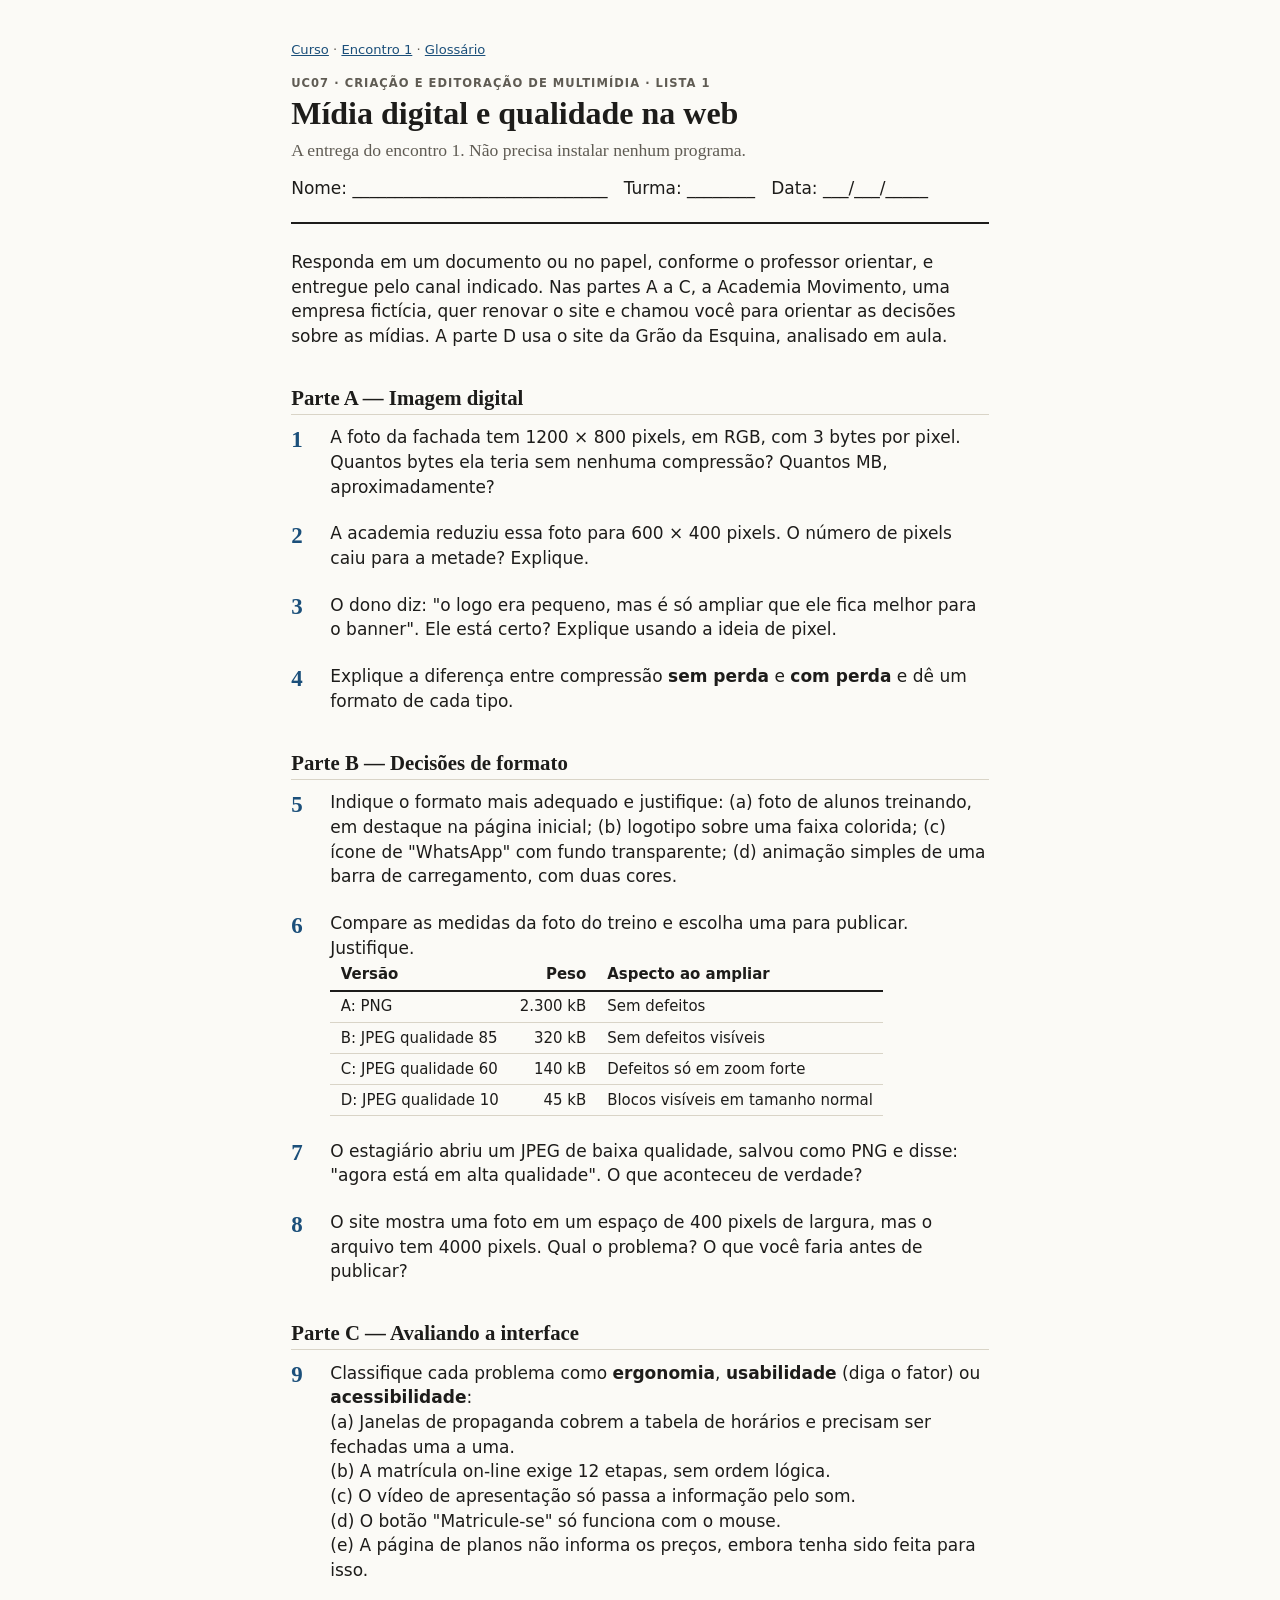
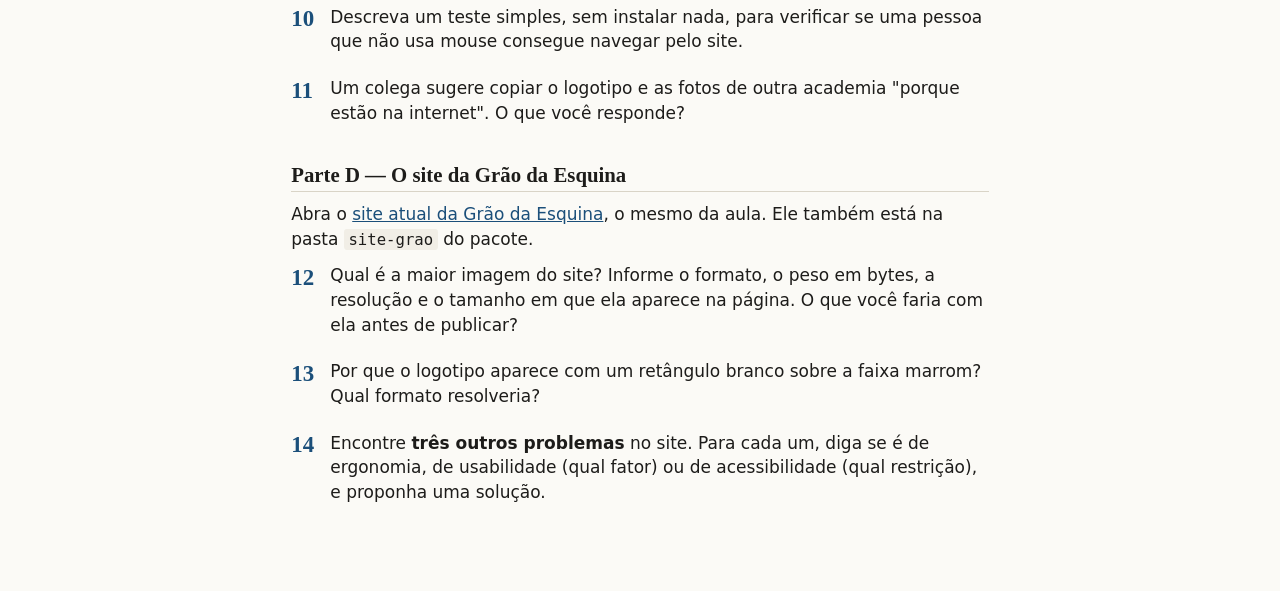
<file: listas/lista-01.html>
<!doctype html>
<html lang="pt-BR">
<head>
<meta charset="utf-8">
<meta name="viewport" content="width=device-width, initial-scale=1">
<title>Lista 1 — Mídia digital e qualidade na web</title>
<link rel="stylesheet" href="../assets/curso.css">
<script src="../assets/curso.js" defer></script>
</head>
<body class="doc">
<nav class="trilha nao-imprime"><a href="../index.html">Curso</a> · <a href="../lessons/0001-midia-digital.html">Encontro 1</a> · <a href="../reference/glossario.html">Glossário</a></nav>
<header class="topo">
  <span class="rotulo">UC07 · Criação e Editoração de Multimídia · Lista 1</span>
  <h1>Mídia digital e qualidade na web</h1>
  <p class="sub">A entrega do encontro 1. Não precisa instalar nenhum programa.</p>
  <p>Nome: ______________________________ &nbsp; Turma: ________ &nbsp; Data: ___/___/_____</p>
</header>

<p>Responda em um documento ou no papel, conforme o professor orientar, e entregue pelo canal indicado. Nas partes A a C, a Academia Movimento, uma empresa fictícia, quer renovar o site e chamou você para orientar as decisões sobre as mídias. A parte D usa o site da Grão da Esquina, analisado em aula.</p>

<h2>Parte A — Imagem digital</h2>
<ol class="questoes">
  <li>A foto da fachada tem 1200 × 800 pixels, em RGB, com 3 bytes por pixel. Quantos bytes ela teria sem nenhuma compressão? Quantos MB, aproximadamente?
    
  </li>
  <li>A academia reduziu essa foto para 600 × 400 pixels. O número de pixels caiu para a metade? Explique.
    
  </li>
  <li>O dono diz: "o logo era pequeno, mas é só ampliar que ele fica melhor para o banner". Ele está certo? Explique usando a ideia de pixel.
    
  </li>
  <li>Explique a diferença entre compressão <strong>sem perda</strong> e <strong>com perda</strong> e dê um formato de cada tipo.
    
  </li>
</ol>

<h2>Parte B — Decisões de formato</h2>
<ol class="questoes" start="5" style="counter-reset: q 4">
  <li>Indique o formato mais adequado e justifique: (a) foto de alunos treinando, em destaque na página inicial; (b) logotipo sobre uma faixa colorida; (c) ícone de "WhatsApp" com fundo transparente; (d) animação simples de uma barra de carregamento, com duas cores.
    
  </li>
  <li>Compare as medidas da foto do treino e escolha uma para publicar. Justifique.
    <table>
      <tr><th>Versão</th><th class="num">Peso</th><th>Aspecto ao ampliar</th></tr>
      <tr><td>A: PNG</td><td class="num">2.300 kB</td><td>Sem defeitos</td></tr>
      <tr><td>B: JPEG qualidade 85</td><td class="num">320 kB</td><td>Sem defeitos visíveis</td></tr>
      <tr><td>C: JPEG qualidade 60</td><td class="num">140 kB</td><td>Defeitos só em zoom forte</td></tr>
      <tr><td>D: JPEG qualidade 10</td><td class="num">45 kB</td><td>Blocos visíveis em tamanho normal</td></tr>
    </table>
    
  </li>
  <li>O estagiário abriu um JPEG de baixa qualidade, salvou como PNG e disse: "agora está em alta qualidade". O que aconteceu de verdade?
    
  </li>
  <li>O site mostra uma foto em um espaço de 400 pixels de largura, mas o arquivo tem 4000 pixels. Qual o problema? O que você faria antes de publicar?
    
  </li>
</ol>

<h2>Parte C — Avaliando a interface</h2>
<ol class="questoes" start="9" style="counter-reset: q 8">
  <li>Classifique cada problema como <strong>ergonomia</strong>, <strong>usabilidade</strong> (diga o fator) ou <strong>acessibilidade</strong>:
    <br>(a) Janelas de propaganda cobrem a tabela de horários e precisam ser fechadas uma a uma.
    <br>(b) A matrícula on-line exige 12 etapas, sem ordem lógica.
    <br>(c) O vídeo de apresentação só passa a informação pelo som.
    <br>(d) O botão "Matricule-se" só funciona com o mouse.
    <br>(e) A página de planos não informa os preços, embora tenha sido feita para isso.
    
  </li>
  <li>Descreva um teste simples, sem instalar nada, para verificar se uma pessoa que não usa mouse consegue navegar pelo site.
    
  </li>
  <li>Um colega sugere copiar o logotipo e as fotos de outra academia "porque estão na internet". O que você responde?
    
  </li>
</ol>

<h2>Parte D — O site da Grão da Esquina</h2>
<p>Abra o <a href="../pratica/encontro-01/site-grao/index.html">site atual da Grão da Esquina</a>, o mesmo da aula. Ele também está na pasta <code>site-grao</code> do pacote.</p>
<ol class="questoes" start="12" style="counter-reset: q 11">
  <li>Qual é a maior imagem do site? Informe o formato, o peso em bytes, a resolução e o tamanho em que ela aparece na página. O que você faria com ela antes de publicar?
    
  </li>
  <li>Por que o logotipo aparece com um retângulo branco sobre a faixa marrom? Qual formato resolveria?
    
  </li>
  <li>Encontre <strong>três outros problemas</strong> no site. Para cada um, diga se é de ergonomia, de usabilidade (qual fator) ou de acessibilidade (qual restrição), e proponha uma solução.
    
  </li>
</ol>
</body>
</html>
</file>
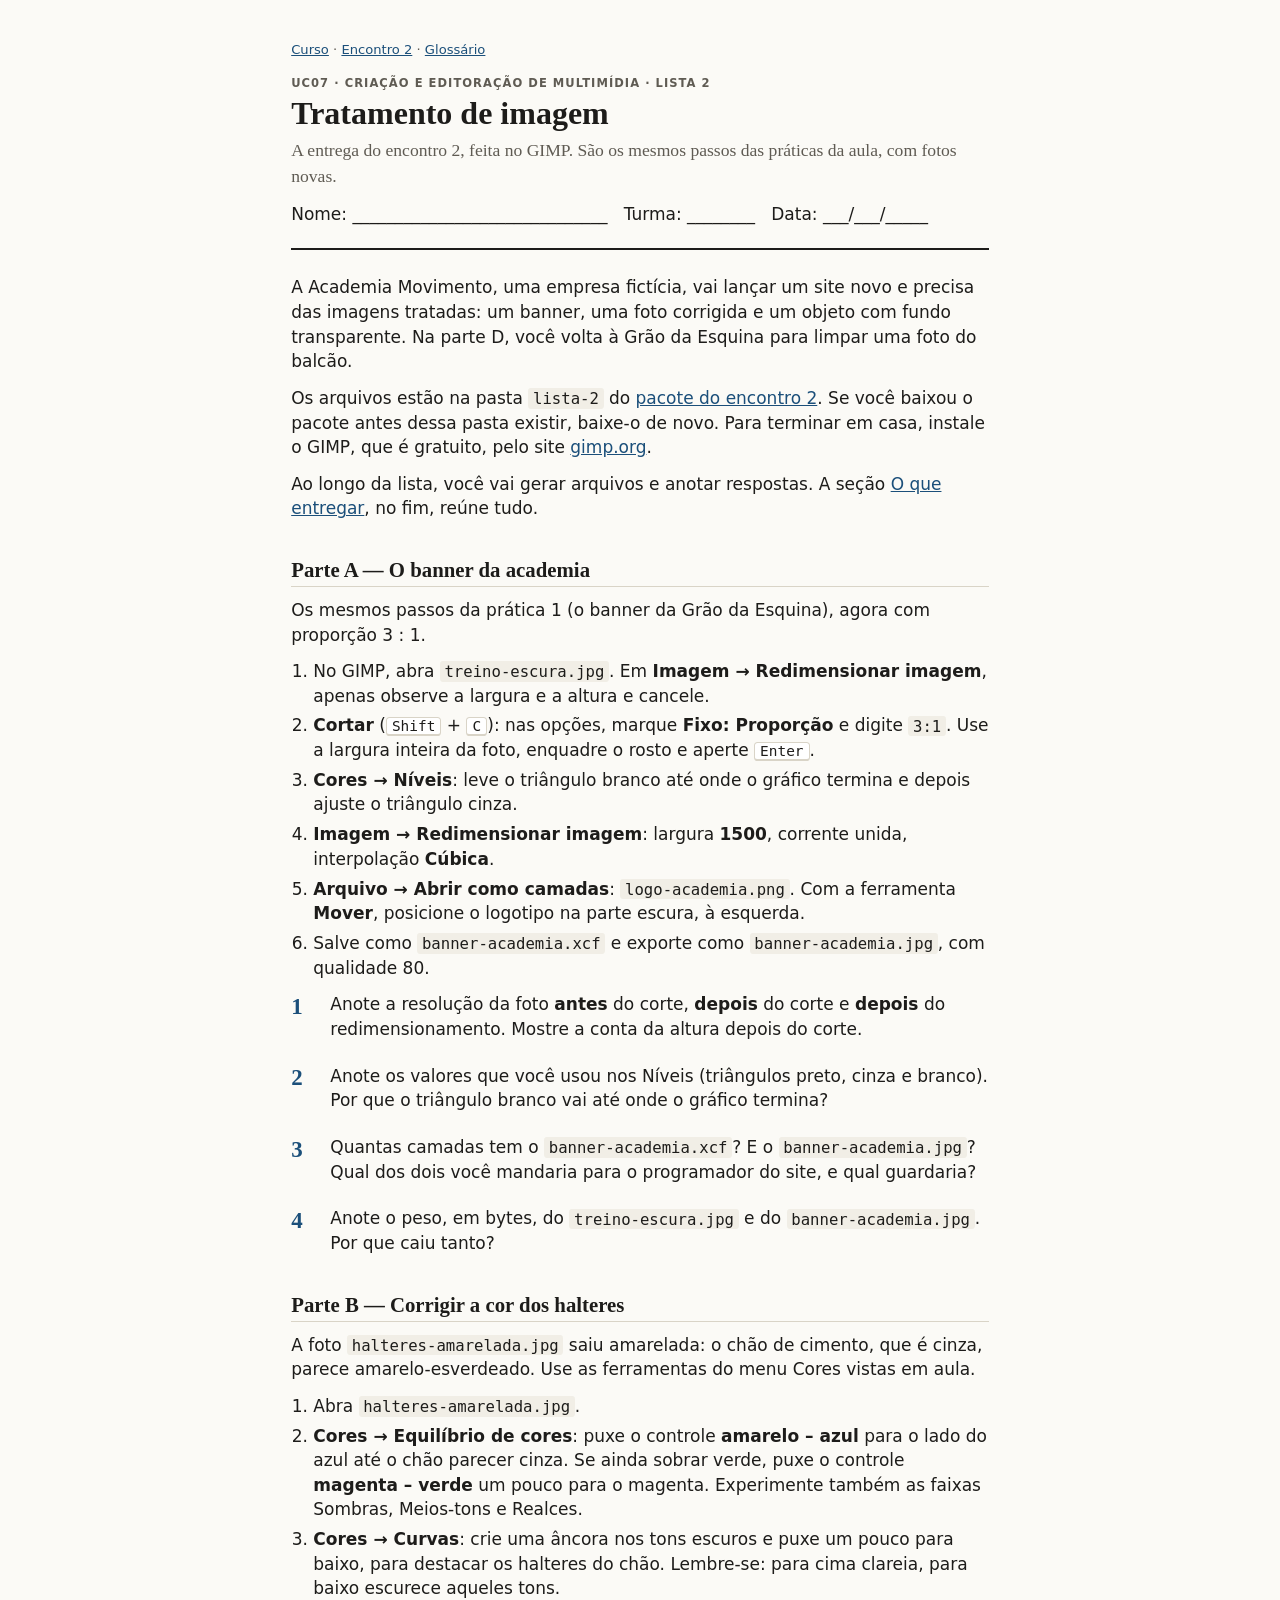
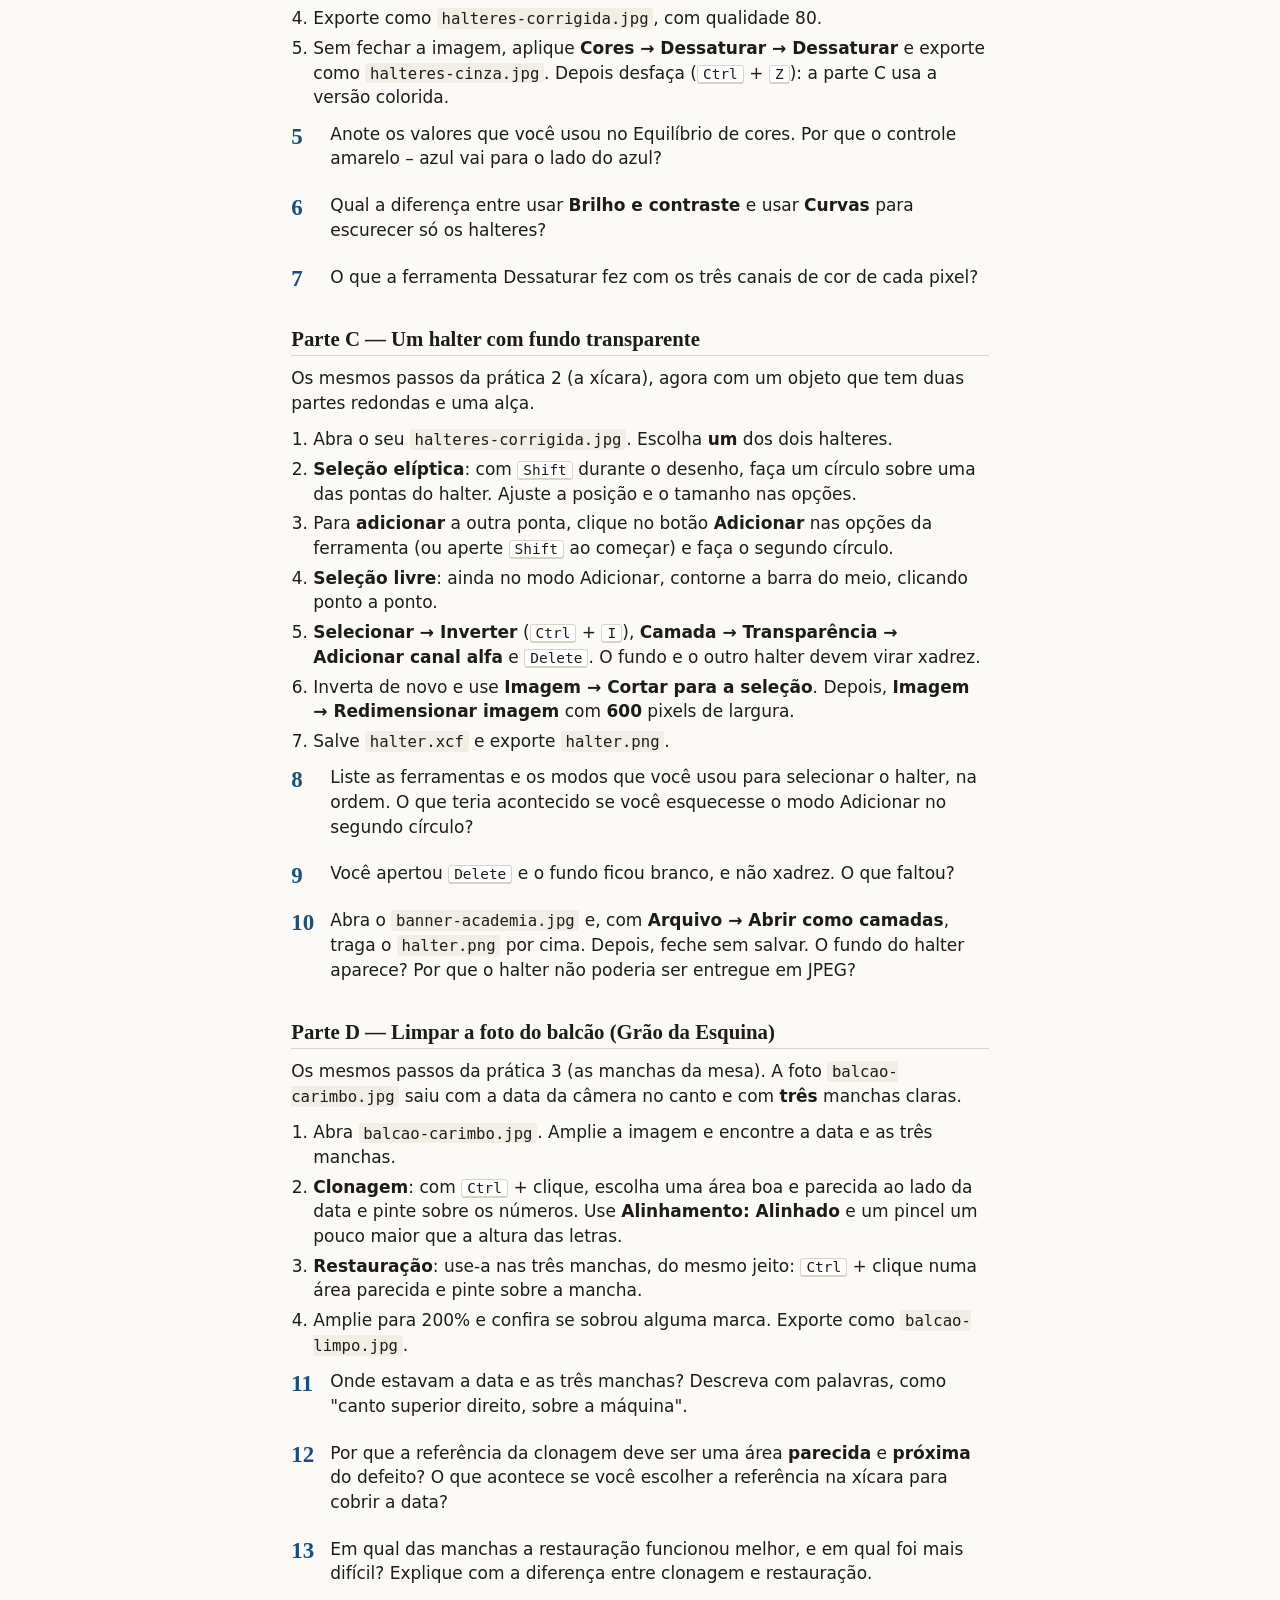
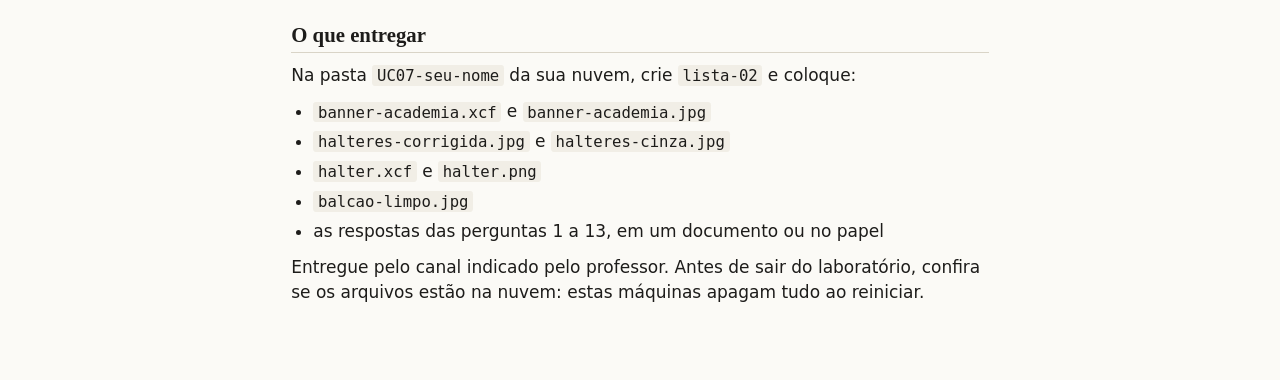
<file: listas/lista-02.html>
<!doctype html>
<html lang="pt-BR">
<head>
<meta charset="utf-8">
<meta name="viewport" content="width=device-width, initial-scale=1">
<title>Lista 2 — Tratamento de imagem</title>
<link rel="stylesheet" href="../assets/curso.css">
<script src="../assets/curso.js" defer></script>
</head>
<body class="doc">
<nav class="trilha nao-imprime"><a href="../index.html">Curso</a> · <a href="../lessons/0002-tratamento-de-imagem.html">Encontro 2</a> · <a href="../reference/glossario.html">Glossário</a></nav>
<header class="topo">
  <span class="rotulo">UC07 · Criação e Editoração de Multimídia · Lista 2</span>
  <h1>Tratamento de imagem</h1>
  <p class="sub">A entrega do encontro 2, feita no GIMP. São os mesmos passos das práticas da aula, com fotos novas.</p>
  <p>Nome: ______________________________ &nbsp; Turma: ________ &nbsp; Data: ___/___/_____</p>
</header>

<p>A Academia Movimento, uma empresa fictícia, vai lançar um site novo e precisa das imagens tratadas: um banner, uma foto corrigida e um objeto com fundo transparente. Na parte D, você volta à Grão da Esquina para limpar uma foto do balcão.</p>
<p>Os arquivos estão na pasta <code>lista-2</code> do <a href="../pacotes/pacote-encontro-02.zip">pacote do encontro 2</a>. Se você baixou o pacote antes dessa pasta existir, baixe-o de novo. Para terminar em casa, instale o GIMP, que é gratuito, pelo site <a href="https://www.gimp.org/downloads/">gimp.org</a>.</p>
<p>Ao longo da lista, você vai gerar arquivos e anotar respostas. A seção <a href="#entrega">O que entregar</a>, no fim, reúne tudo.</p>

<h2>Parte A — O banner da academia</h2>
<p>Os mesmos passos da prática 1 (o banner da Grão da Esquina), agora com proporção 3 : 1.</p>
<ol>
  <li>No GIMP, abra <code>treino-escura.jpg</code>. Em <strong>Imagem → Redimensionar imagem</strong>, apenas observe a largura e a altura e cancele.</li>
  <li><strong>Cortar</strong> (<kbd>Shift</kbd> + <kbd>C</kbd>): nas opções, marque <strong>Fixo: Proporção</strong> e digite <code>3:1</code>. Use a largura inteira da foto, enquadre o rosto e aperte <kbd>Enter</kbd>.</li>
  <li><strong>Cores → Níveis</strong>: leve o triângulo branco até onde o gráfico termina e depois ajuste o triângulo cinza.</li>
  <li><strong>Imagem → Redimensionar imagem</strong>: largura <strong>1500</strong>, corrente unida, interpolação <strong>Cúbica</strong>.</li>
  <li><strong>Arquivo → Abrir como camadas</strong>: <code>logo-academia.png</code>. Com a ferramenta <strong>Mover</strong>, posicione o logotipo na parte escura, à esquerda.</li>
  <li>Salve como <code>banner-academia.xcf</code> e exporte como <code>banner-academia.jpg</code>, com qualidade 80.</li>
</ol>
<ol class="questoes">
  <li>Anote a resolução da foto <strong>antes</strong> do corte, <strong>depois</strong> do corte e <strong>depois</strong> do redimensionamento. Mostre a conta da altura depois do corte.
    
  </li>
  <li>Anote os valores que você usou nos Níveis (triângulos preto, cinza e branco). Por que o triângulo branco vai até onde o gráfico termina?
    
  </li>
  <li>Quantas camadas tem o <code>banner-academia.xcf</code>? E o <code>banner-academia.jpg</code>? Qual dos dois você mandaria para o programador do site, e qual guardaria?
    
  </li>
  <li>Anote o peso, em bytes, do <code>treino-escura.jpg</code> e do <code>banner-academia.jpg</code>. Por que caiu tanto?
    
  </li>
</ol>

<h2>Parte B — Corrigir a cor dos halteres</h2>
<p>A foto <code>halteres-amarelada.jpg</code> saiu amarelada: o chão de cimento, que é cinza, parece amarelo-esverdeado. Use as ferramentas do menu Cores vistas em aula.</p>
<ol>
  <li>Abra <code>halteres-amarelada.jpg</code>.</li>
  <li><strong>Cores → Equilíbrio de cores</strong>: puxe o controle <strong>amarelo – azul</strong> para o lado do azul até o chão parecer cinza. Se ainda sobrar verde, puxe o controle <strong>magenta – verde</strong> um pouco para o magenta. Experimente também as faixas Sombras, Meios-tons e Realces.</li>
  <li><strong>Cores → Curvas</strong>: crie uma âncora nos tons escuros e puxe um pouco para baixo, para destacar os halteres do chão. Lembre-se: para cima clareia, para baixo escurece aqueles tons.</li>
  <li>Exporte como <code>halteres-corrigida.jpg</code>, com qualidade 80.</li>
  <li>Sem fechar a imagem, aplique <strong>Cores → Dessaturar → Dessaturar</strong> e exporte como <code>halteres-cinza.jpg</code>. Depois desfaça (<kbd>Ctrl</kbd> + <kbd>Z</kbd>): a parte C usa a versão colorida.</li>
</ol>
<ol class="questoes" start="5" style="counter-reset: q 4">
  <li>Anote os valores que você usou no Equilíbrio de cores. Por que o controle amarelo – azul vai para o lado do azul?
    
  </li>
  <li>Qual a diferença entre usar <strong>Brilho e contraste</strong> e usar <strong>Curvas</strong> para escurecer só os halteres?
    
  </li>
  <li>O que a ferramenta Dessaturar fez com os três canais de cor de cada pixel?
    
  </li>
</ol>

<h2>Parte C — Um halter com fundo transparente</h2>
<p>Os mesmos passos da prática 2 (a xícara), agora com um objeto que tem duas partes redondas e uma alça.</p>
<ol>
  <li>Abra o seu <code>halteres-corrigida.jpg</code>. Escolha <strong>um</strong> dos dois halteres.</li>
  <li><strong>Seleção elíptica</strong>: com <kbd>Shift</kbd> durante o desenho, faça um círculo sobre uma das pontas do halter. Ajuste a posição e o tamanho nas opções.</li>
  <li>Para <strong>adicionar</strong> a outra ponta, clique no botão <strong>Adicionar</strong> nas opções da ferramenta (ou aperte <kbd>Shift</kbd> ao começar) e faça o segundo círculo.</li>
  <li><strong>Seleção livre</strong>: ainda no modo Adicionar, contorne a barra do meio, clicando ponto a ponto.</li>
  <li><strong>Selecionar → Inverter</strong> (<kbd>Ctrl</kbd> + <kbd>I</kbd>), <strong>Camada → Transparência → Adicionar canal alfa</strong> e <kbd>Delete</kbd>. O fundo e o outro halter devem virar xadrez.</li>
  <li>Inverta de novo e use <strong>Imagem → Cortar para a seleção</strong>. Depois, <strong>Imagem → Redimensionar imagem</strong> com <strong>600</strong> pixels de largura.</li>
  <li>Salve <code>halter.xcf</code> e exporte <code>halter.png</code>.</li>
</ol>
<ol class="questoes" start="8" style="counter-reset: q 7">
  <li>Liste as ferramentas e os modos que você usou para selecionar o halter, na ordem. O que teria acontecido se você esquecesse o modo Adicionar no segundo círculo?
    
  </li>
  <li>Você apertou <kbd>Delete</kbd> e o fundo ficou branco, e não xadrez. O que faltou?
    
  </li>
  <li>Abra o <code>banner-academia.jpg</code> e, com <strong>Arquivo → Abrir como camadas</strong>, traga o <code>halter.png</code> por cima. Depois, feche sem salvar. O fundo do halter aparece? Por que o halter não poderia ser entregue em JPEG?
    
  </li>
</ol>

<h2>Parte D — Limpar a foto do balcão (Grão da Esquina)</h2>
<p>Os mesmos passos da prática 3 (as manchas da mesa). A foto <code>balcao-carimbo.jpg</code> saiu com a data da câmera no canto e com <strong>três</strong> manchas claras.</p>
<ol>
  <li>Abra <code>balcao-carimbo.jpg</code>. Amplie a imagem e encontre a data e as três manchas.</li>
  <li><strong>Clonagem</strong>: com <kbd>Ctrl</kbd> + clique, escolha uma área boa e parecida ao lado da data e pinte sobre os números. Use <strong>Alinhamento: Alinhado</strong> e um pincel um pouco maior que a altura das letras.</li>
  <li><strong>Restauração</strong>: use-a nas três manchas, do mesmo jeito: <kbd>Ctrl</kbd> + clique numa área parecida e pinte sobre a mancha.</li>
  <li>Amplie para 200% e confira se sobrou alguma marca. Exporte como <code>balcao-limpo.jpg</code>.</li>
</ol>
<ol class="questoes" start="11" style="counter-reset: q 10">
  <li>Onde estavam a data e as três manchas? Descreva com palavras, como "canto superior direito, sobre a máquina".
    
  </li>
  <li>Por que a referência da clonagem deve ser uma área <strong>parecida</strong> e <strong>próxima</strong> do defeito? O que acontece se você escolher a referência na xícara para cobrir a data?
    
  </li>
  <li>Em qual das manchas a restauração funcionou melhor, e em qual foi mais difícil? Explique com a diferença entre clonagem e restauração.
    
  </li>
</ol>

<h2 id="entrega">O que entregar</h2>
<p>Na pasta <code>UC07-seu-nome</code> da sua nuvem, crie <code>lista-02</code> e coloque:</p>
<ul>
  <li><code>banner-academia.xcf</code> e <code>banner-academia.jpg</code></li>
  <li><code>halteres-corrigida.jpg</code> e <code>halteres-cinza.jpg</code></li>
  <li><code>halter.xcf</code> e <code>halter.png</code></li>
  <li><code>balcao-limpo.jpg</code></li>
  <li>as respostas das perguntas 1 a 13, em um documento ou no papel</li>
</ul>
<p>Entregue pelo canal indicado pelo professor. Antes de sair do laboratório, confira se os arquivos estão na nuvem: estas máquinas apagam tudo ao reiniciar.</p>

</body>
</html>
</file>
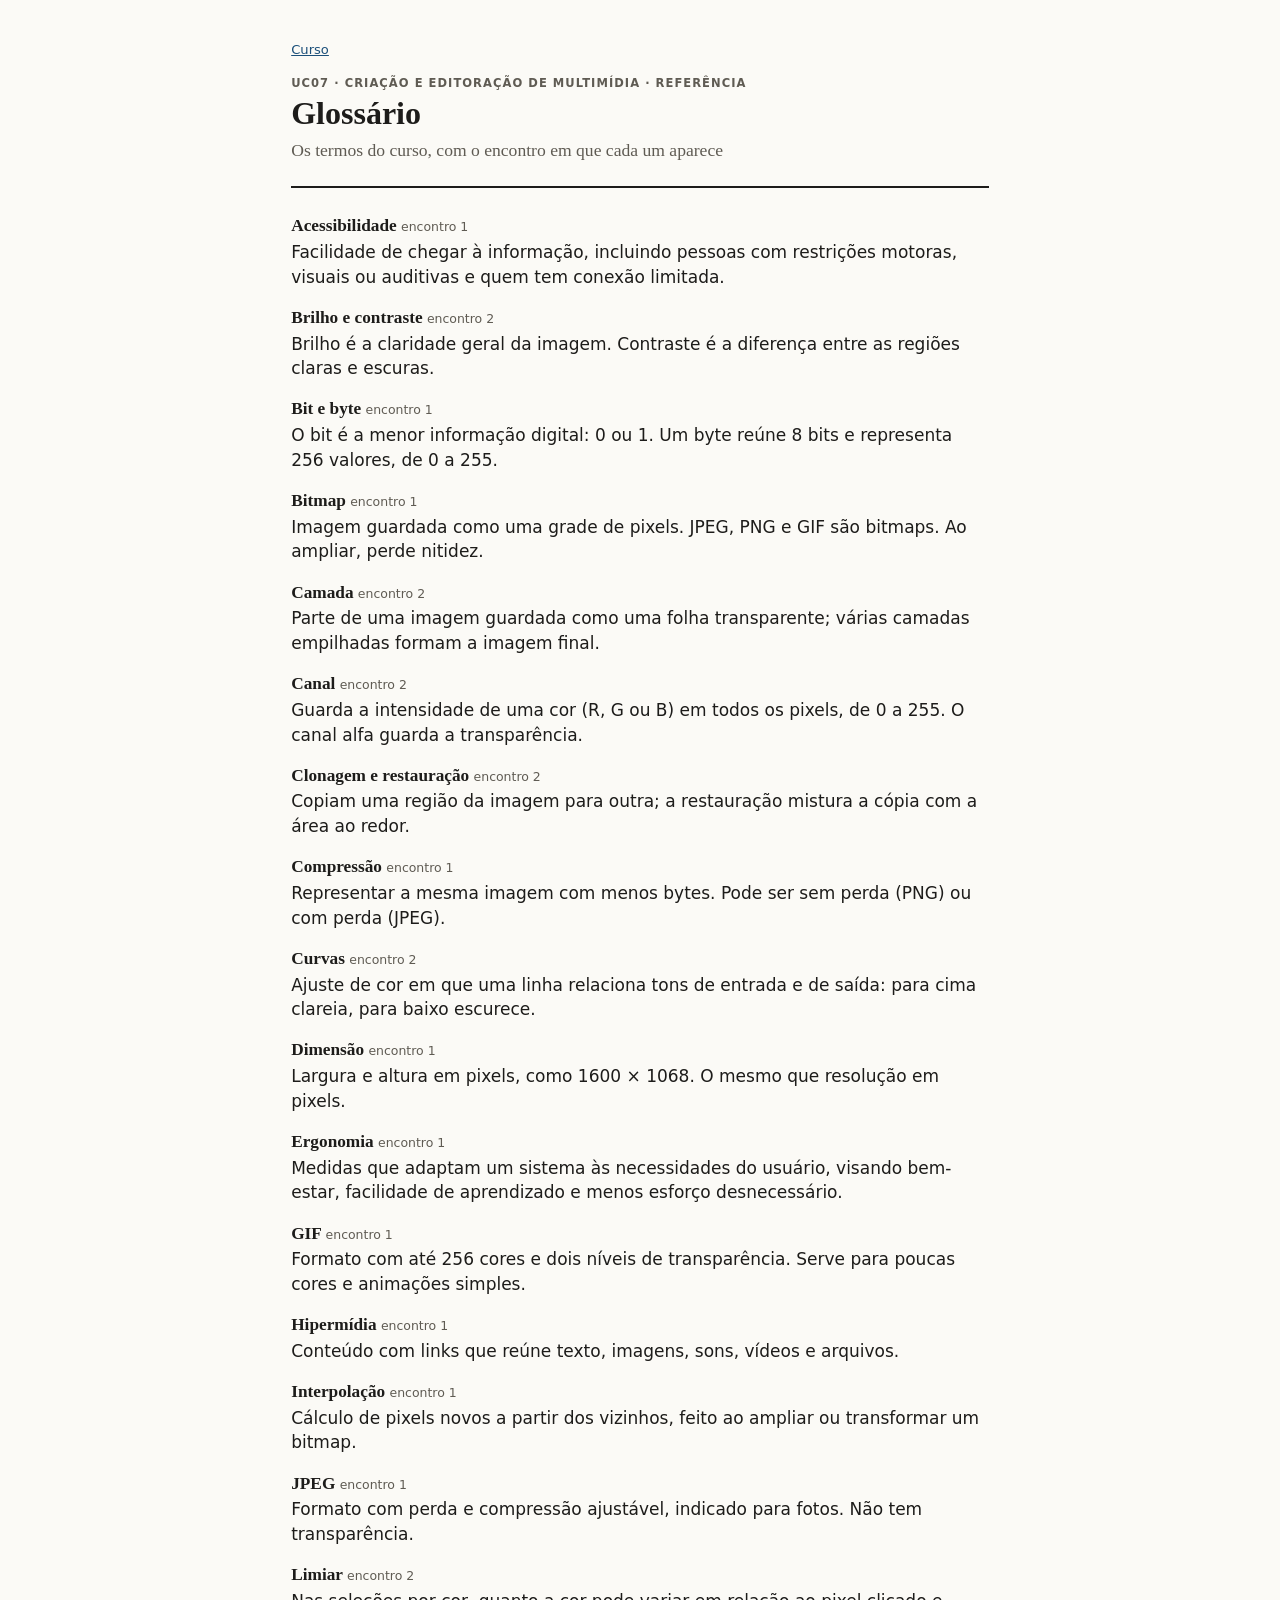
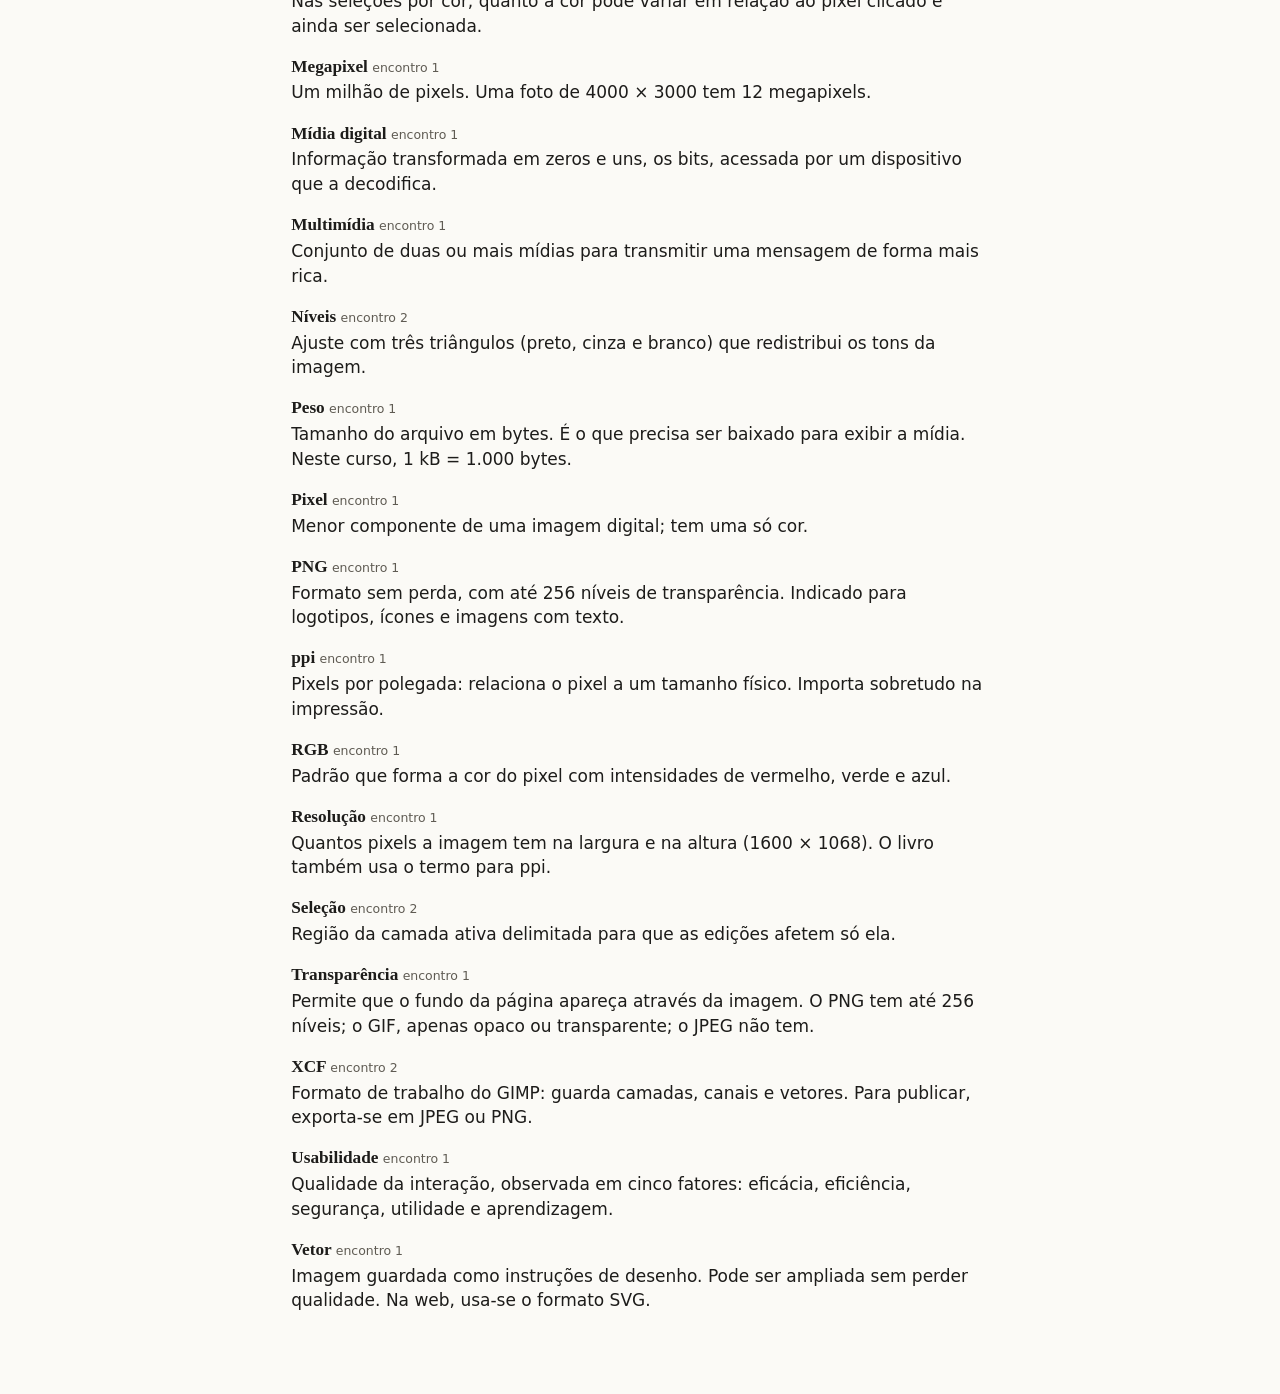
<file: reference/glossario.html>
<!doctype html>
<html lang="pt-BR">
<head>
<meta charset="utf-8">
<meta name="viewport" content="width=device-width, initial-scale=1">
<title>Glossário — UC07</title>
<link rel="stylesheet" href="../assets/curso.css">
<script src="../assets/curso.js" defer></script>
</head>
<body class="doc">
<nav class="trilha nao-imprime"><a href="../index.html">Curso</a></nav>
<header class="topo">
  <span class="rotulo">UC07 · Criação e Editoração de Multimídia · Referência</span>
  <h1>Glossário</h1>
  <p class="sub">Os termos do curso, com o encontro em que cada um aparece</p>
</header>
<dl class="glossario">
  <dt>Acessibilidade <small>encontro 1</small></dt>
  <dd>Facilidade de chegar à informação, incluindo pessoas com restrições motoras, visuais ou auditivas e quem tem conexão limitada.</dd>
  <dt>Brilho e contraste <small>encontro 2</small></dt>
  <dd>Brilho é a claridade geral da imagem. Contraste é a diferença entre as regiões claras e escuras.</dd>
  <dt>Bit e byte <small>encontro 1</small></dt>
  <dd>O bit é a menor informação digital: 0 ou 1. Um byte reúne 8 bits e representa 256 valores, de 0 a 255.</dd>
  <dt>Bitmap <small>encontro 1</small></dt>
  <dd>Imagem guardada como uma grade de pixels. JPEG, PNG e GIF são bitmaps. Ao ampliar, perde nitidez.</dd>
  <dt>Camada <small>encontro 2</small></dt>
  <dd>Parte de uma imagem guardada como uma folha transparente; várias camadas empilhadas formam a imagem final.</dd>
  <dt>Canal <small>encontro 2</small></dt>
  <dd>Guarda a intensidade de uma cor (R, G ou B) em todos os pixels, de 0 a 255. O canal alfa guarda a transparência.</dd>
  <dt>Clonagem e restauração <small>encontro 2</small></dt>
  <dd>Copiam uma região da imagem para outra; a restauração mistura a cópia com a área ao redor.</dd>
  <dt>Compressão <small>encontro 1</small></dt>
  <dd>Representar a mesma imagem com menos bytes. Pode ser sem perda (PNG) ou com perda (JPEG).</dd>
  <dt>Curvas <small>encontro 2</small></dt>
  <dd>Ajuste de cor em que uma linha relaciona tons de entrada e de saída: para cima clareia, para baixo escurece.</dd>
  <dt>Dimensão <small>encontro 1</small></dt>
  <dd>Largura e altura em pixels, como 1600 × 1068. O mesmo que resolução em pixels.</dd>
  <dt>Ergonomia <small>encontro 1</small></dt>
  <dd>Medidas que adaptam um sistema às necessidades do usuário, visando bem-estar, facilidade de aprendizado e menos esforço desnecessário.</dd>
  <dt>GIF <small>encontro 1</small></dt>
  <dd>Formato com até 256 cores e dois níveis de transparência. Serve para poucas cores e animações simples.</dd>
  <dt>Hipermídia <small>encontro 1</small></dt>
  <dd>Conteúdo com links que reúne texto, imagens, sons, vídeos e arquivos.</dd>
  <dt>Interpolação <small>encontro 1</small></dt>
  <dd>Cálculo de pixels novos a partir dos vizinhos, feito ao ampliar ou transformar um bitmap.</dd>
  <dt>JPEG <small>encontro 1</small></dt>
  <dd>Formato com perda e compressão ajustável, indicado para fotos. Não tem transparência.</dd>
  <dt>Limiar <small>encontro 2</small></dt>
  <dd>Nas seleções por cor, quanto a cor pode variar em relação ao pixel clicado e ainda ser selecionada.</dd>
  <dt>Megapixel <small>encontro 1</small></dt>
  <dd>Um milhão de pixels. Uma foto de 4000 × 3000 tem 12 megapixels.</dd>
  <dt>Mídia digital <small>encontro 1</small></dt>
  <dd>Informação transformada em zeros e uns, os bits, acessada por um dispositivo que a decodifica.</dd>
  <dt>Multimídia <small>encontro 1</small></dt>
  <dd>Conjunto de duas ou mais mídias para transmitir uma mensagem de forma mais rica.</dd>
  <dt>Níveis <small>encontro 2</small></dt>
  <dd>Ajuste com três triângulos (preto, cinza e branco) que redistribui os tons da imagem.</dd>
  <dt>Peso <small>encontro 1</small></dt>
  <dd>Tamanho do arquivo em bytes. É o que precisa ser baixado para exibir a mídia. Neste curso, 1 kB = 1.000 bytes.</dd>
  <dt>Pixel <small>encontro 1</small></dt>
  <dd>Menor componente de uma imagem digital; tem uma só cor.</dd>
  <dt>PNG <small>encontro 1</small></dt>
  <dd>Formato sem perda, com até 256 níveis de transparência. Indicado para logotipos, ícones e imagens com texto.</dd>
  <dt>ppi <small>encontro 1</small></dt>
  <dd>Pixels por polegada: relaciona o pixel a um tamanho físico. Importa sobretudo na impressão.</dd>
  <dt>RGB <small>encontro 1</small></dt>
  <dd>Padrão que forma a cor do pixel com intensidades de vermelho, verde e azul.</dd>
  <dt>Resolução <small>encontro 1</small></dt>
  <dd>Quantos pixels a imagem tem na largura e na altura (1600 × 1068). O livro também usa o termo para ppi.</dd>
  <dt>Seleção <small>encontro 2</small></dt>
  <dd>Região da camada ativa delimitada para que as edições afetem só ela.</dd>
  <dt>Transparência <small>encontro 1</small></dt>
  <dd>Permite que o fundo da página apareça através da imagem. O PNG tem até 256 níveis; o GIF, apenas opaco ou transparente; o JPEG não tem.</dd>
  <dt>XCF <small>encontro 2</small></dt>
  <dd>Formato de trabalho do GIMP: guarda camadas, canais e vetores. Para publicar, exporta-se em JPEG ou PNG.</dd>
  <dt>Usabilidade <small>encontro 1</small></dt>
  <dd>Qualidade da interação, observada em cinco fatores: eficácia, eficiência, segurança, utilidade e aprendizagem.</dd>
  <dt>Vetor <small>encontro 1</small></dt>
  <dd>Imagem guardada como instruções de desenho. Pode ser ampliada sem perder qualidade. Na web, usa-se o formato SVG.</dd>
</dl>
</body>
</html>
</file>
<file: assets/curso.css>
/* =====================================================================
   curso.css — folha de estilo única da UC07 (Criação e Editoração de Multimídia)
   Usada por: aulas (body.deck), listas e referências (body.doc), index.
   Sem dependências externas: funciona offline no laboratório.
   ===================================================================== */

:root {
  --papel: #fbfaf6;
  --tinta: #1d1c1a;
  --suave: #5f5b53;
  --linha: #d9d4c7;
  --azul: #1b4f7a;
  --azul-claro: #e6eef5;
  --laranja: #b9501a;
  --laranja-claro: #fbeee3;
  --verde: #23703f;
  --verde-claro: #e3f3e8;
  --vermelho: #a32a2a;
  --vermelho-claro: #f8e4e4;
  --codigo-fundo: #f1eee6;
  --serifa: "Iowan Old Style", "Palatino Linotype", Palatino, "Book Antiqua", Georgia, serif;
  --sem-serifa: system-ui, -apple-system, "Segoe UI", Roboto, "Helvetica Neue", Arial, sans-serif;
  --mono: ui-monospace, "Cascadia Code", Consolas, "DejaVu Sans Mono", Menlo, monospace;
}

* { box-sizing: border-box; }
html { background: var(--papel); color: var(--tinta); }
body { margin: 0; font-family: var(--sem-serifa); line-height: 1.45; }
h1, h2, h3 { font-family: var(--serifa); font-weight: 600; line-height: 1.15; margin: 0 0 .5em; }
a { color: var(--azul); }
p { margin: 0 0 .7em; }
ul, ol { margin: 0 0 .7em; padding-left: 1.3em; }
li { margin-bottom: .3em; }
strong { font-weight: 650; }
em.termo { font-style: normal; font-weight: 650; color: var(--azul); }

code, pre, kbd { font-family: var(--mono); }
code { background: var(--codigo-fundo); padding: .05em .3em; border-radius: .2em; font-size: .92em; }
pre { background: var(--codigo-fundo); border-left: .25em solid var(--azul); padding: .7em .9em;
      margin: 0 0 .8em; overflow-x: auto; line-height: 1.35; border-radius: 0 .3em .3em 0; }
pre code { background: none; padding: 0; font-size: .78em; }
pre.erro { border-left-color: var(--vermelho); background: var(--vermelho-claro); }
pre.saida { border-left-color: var(--suave); background: transparent; border: 1px solid var(--linha); border-left-width: .25em; }
kbd { border: 1px solid var(--linha); border-bottom-width: 2px; border-radius: .25em; padding: 0 .35em; font-size: .85em; background: #fff; }

table { border-collapse: collapse; margin: 0 0 .8em; font-size: .88em; }
th, td { padding: .28em .7em; text-align: left; border-bottom: 1px solid var(--linha); vertical-align: top; }
th { border-bottom: 2px solid var(--tinta); font-weight: 650; white-space: nowrap; }
caption { caption-side: top; text-align: left; font-family: var(--mono); font-weight: 700; color: var(--azul); padding-bottom: .2em; }
td.num, th.num { text-align: right; font-variant-numeric: tabular-nums; }

.duas { display: grid; grid-template-columns: 1fr 1fr; gap: 1.5em; align-items: start; }
.duas.estreita-larga { grid-template-columns: 2fr 3fr; }
.duas.larga-estreita { grid-template-columns: 3fr 2fr; }
.tres { display: grid; grid-template-columns: repeat(3, 1fr); gap: 1.2em; align-items: start; }

.caixa { border: 1px solid var(--linha); border-radius: .35em; padding: .6em .8em; margin-bottom: .8em; background: #fff; }
.caixa.aviso { border-color: var(--laranja); background: var(--laranja-claro); }
.caixa.ideia { border-color: var(--azul); background: var(--azul-claro); }
.caixa.certo { border-color: var(--verde); background: var(--verde-claro); }
.caixa > :last-child { margin-bottom: 0; }
.rotulo { font-size: .7em; letter-spacing: .09em; text-transform: uppercase; font-weight: 700; color: var(--suave); display: block; margin-bottom: .3em; }
.fonte { font-size: .66em; color: var(--suave); line-height: 1.35; }
span.fonte { display: inline-block; }
.fonte a { color: var(--suave); }
.grande { font-size: 1.35em; font-family: var(--serifa); line-height: 1.25; }
.centro { text-align: center; }

/* ---------- Componentes interativos ---------- */
button { font: inherit; cursor: pointer; }
.btn { border: 1px solid var(--azul); background: #fff; color: var(--azul); border-radius: .3em; padding: .25em .8em; font-weight: 600; font-size: .8em; }
.btn:hover { background: var(--azul-claro); }
.resposta[hidden] { display: none; }
.resposta { border-left: .25em solid var(--verde); padding-left: .8em; margin-top: .5em; }

.quiz { margin-bottom: .8em; }
.quiz .pergunta { font-weight: 650; margin-bottom: .5em; }
.quiz ol { list-style: none; padding: 0; margin: 0 0 .5em; display: grid; gap: .35em; }
.quiz li { margin: 0; }
.quiz li button { width: 100%; text-align: left; border: 1px solid var(--linha); background: #fff; color: var(--tinta); border-radius: .3em; padding: .4em .8em; }
.quiz li button:hover { border-color: var(--azul); }
.quiz li button.certa { border-color: var(--verde); background: var(--verde-claro); font-weight: 650; }
.quiz li button.errada { border-color: var(--vermelho); background: var(--vermelho-claro); text-decoration: line-through; }
.quiz .explica { border-left: .25em solid var(--verde); padding-left: .8em; }
.quiz .explica[hidden] { display: none; }

.timer { display: inline-flex; align-items: center; gap: .5em; font-family: var(--mono); font-weight: 700; border: 1px solid var(--laranja); color: var(--laranja); background: #fff; border-radius: 2em; padding: .15em .9em; font-size: .85em; }
.timer.rodando { background: var(--laranja); color: #fff; }
.timer.fim { background: var(--vermelho); border-color: var(--vermelho); color: #fff; }

/* ---------- Figuras: comparação de imagens ---------- */
.comparar { display: grid; gap: .7em; margin-bottom: .55em; }
.comparar.c2 { grid-template-columns: repeat(2, 1fr); }
.comparar.c3 { grid-template-columns: repeat(3, 1fr); }
.comparar.c4 { grid-template-columns: repeat(4, 1fr); }
.comparar figure, figure.figura { margin: 0; }
.comparar img, figure.figura img { display: block; width: 100%; height: auto; border: 1px solid var(--linha); }
.comparar figcaption, figure.figura figcaption { font-size: .78em; line-height: 1.25; padding-top: .25em; }
.comparar figcaption strong { display: block; }
img.pixels { image-rendering: pixelated; }
.comparar.menor img { width: 78%; }
.fundo-cor { background: #d6b48c; padding: .5em; border: 1px solid var(--linha); }
.fundo-cor img { border: 0; }
.peso { font-family: var(--mono); font-weight: 700; color: var(--laranja); }

/* =====================================================================
   AULAS — body.deck (um slide por vez, pensado para projetor)
   ===================================================================== */
body.deck { font-size: min(1.85vw, 3.3vh); overflow: hidden; height: 100vh; }
body.deck .slide { display: none; position: absolute; inset: 0 0 2.2em 0; padding: 3.2vh 5vw 1.5vh; overflow-y: auto; }
body.deck .slide.ativo { display: block; }
body.deck .slide > h2 { font-size: 1.55em; border-bottom: 1px solid var(--linha); padding-bottom: .2em; margin-bottom: .45em; }
body.deck p, body.deck ul, body.deck ol, body.deck table, body.deck pre, body.deck .caixa { margin-bottom: .55em; }
body.deck pre { padding: .5em .8em; line-height: 1.3; }
body.deck th, body.deck td { padding: .2em .7em; }
body.deck li { margin-bottom: .2em; }
body.deck .grade-quiz { display: grid; gap: 1.2em; align-items: start; }
body.deck .grade-quiz .quiz { font-size: .9em; }
body.deck .slide.capa { display: none; flex-direction: column; justify-content: center; }
body.deck .slide.capa.ativo { display: flex; }
body.deck .slide.capa h1 { font-size: 3em; margin-bottom: .2em; }
body.deck .slide.capa .sub { font-size: 1.3em; color: var(--suave); font-family: var(--serifa); }
body.deck .slide.capa .meta { margin-top: 2em; font-size: .8em; color: var(--suave); }
body.deck .slide.secao { display: none; flex-direction: column; justify-content: center; background: var(--azul); color: #fff; }
body.deck .slide.secao.ativo { display: flex; }
body.deck .slide.secao h2 { font-size: 2.6em; border: 0; color: #fff; margin-bottom: .2em; }
body.deck .slide.secao p { font-size: 1.15em; opacity: .85; max-width: 32em; }
body.deck .slide.secao .bloco { font-family: var(--mono); font-size: .8em; opacity: .75; letter-spacing: .08em; text-transform: uppercase; margin-bottom: 1em; }
body.deck .slide.exercicio { border-left: 1vw solid var(--laranja); }
body.deck .slide.exercicio > h2 { color: var(--laranja); }
body.deck .slide.exercicio > h2::before { content: "Sua vez · "; font-family: var(--sem-serifa); font-size: .55em; letter-spacing: .1em; text-transform: uppercase; vertical-align: middle; }

body.deck .nota-prof { display: none; }
body.deck.mostra-notas .slide.ativo .nota-prof { display: block; position: fixed; right: 1.5vw; bottom: 3.2em; width: 34vw; max-height: 60vh; overflow: auto;
  background: #fffbe6; border: 1px solid #d6c56a; border-radius: .4em; padding: .7em .9em; font-size: .68em; box-shadow: 0 .3em 1.2em rgba(0,0,0,.18); z-index: 5; }
body.deck .nota-prof::before { content: "Nota do professor (tecla N)"; display: block; font-weight: 700; font-size: .85em; text-transform: uppercase; letter-spacing: .08em; color: #7a6a12; margin-bottom: .3em; }

.rodape { position: fixed; left: 0; right: 0; bottom: 0; height: 2.2em; display: flex; align-items: center; gap: 1em; padding: 0 1.5vw; font-size: .62em; color: var(--suave); background: var(--papel); border-top: 1px solid var(--linha); }
.rodape .titulo { flex: 1; white-space: nowrap; overflow: hidden; text-overflow: ellipsis; }
.rodape a { color: var(--suave); text-decoration: none; }
.rodape button { border: 1px solid var(--linha); background: #fff; border-radius: .25em; padding: .05em .6em; color: var(--suave); }
.progresso { position: fixed; left: 0; bottom: 2.2em; height: .18em; background: var(--azul); transition: width .15s; font-size: .62em; }

/* =====================================================================
   DOCUMENTOS — body.doc (listas, referências, index): leitura e impressão
   ===================================================================== */
body.doc { font-size: 17px; max-width: 46rem; margin: 0 auto; padding: 2.5rem 1.2rem 4rem; }
body.doc.largo { max-width: 60rem; }
body.doc header.topo { border-bottom: 2px solid var(--tinta); margin-bottom: 1.6rem; padding-bottom: .6rem; }
body.doc header.topo .rotulo { font-size: .72rem; }
body.doc h1 { font-size: 2rem; margin-bottom: .2em; }
body.doc h2 { font-size: 1.3rem; margin-top: 1.8em; border-bottom: 1px solid var(--linha); padding-bottom: .2em; }
body.doc h3 { font-size: 1.05rem; margin-top: 1.3em; font-family: var(--sem-serifa); }
body.doc .sub { color: var(--suave); font-family: var(--serifa); font-size: 1.1rem; }
body.doc ol.questoes { padding-left: 0; list-style: none; counter-reset: q; }
body.doc ol.questoes > li { counter-increment: q; margin-bottom: 1.3em; padding-left: 2.3em; position: relative; break-inside: avoid; }
body.doc ol.questoes > li::before { content: counter(q); position: absolute; left: 0; top: -.1em; font-family: var(--serifa); font-size: 1.35em; font-weight: 700; color: var(--azul); }
body.doc .nivel { font-size: .68rem; letter-spacing: .08em; text-transform: uppercase; font-weight: 700; color: var(--suave); border: 1px solid var(--linha); border-radius: 2em; padding: 0 .6em; margin-left: .4em; white-space: nowrap; }
body.doc .gabarito { display: none; border-left: .25em solid var(--verde); background: var(--verde-claro); padding: .5em .8em; margin-top: .5em; font-size: .92em; }
body.doc .gabarito::before { content: "Gabarito"; display: block; font-size: .68rem; letter-spacing: .09em; text-transform: uppercase; font-weight: 700; color: var(--verde); }
body.doc .gabarito pre { background: #fff; }
body.doc.professor .gabarito { display: block; }
body.doc .so-professor { display: none; }
body.doc.professor .so-professor { display: block; }
/* Versão do aluno (tools/gerar-aluno.py): .fora-aluno é removido do HTML; .so-aluno só aparece lá. */
.so-aluno { display: none; }
body.doc .linhas { border-bottom: 1px solid var(--linha); height: 1.9em; }
body.doc nav.trilha { font-size: .82rem; color: var(--suave); margin-bottom: 1rem; }
body.doc .cartoes { display: grid; grid-template-columns: repeat(auto-fill, minmax(17rem, 1fr)); gap: 1rem; padding: 0; list-style: none; }
body.doc .cartoes > li { border: 1px solid var(--linha); border-radius: .4rem; padding: .9rem 1rem; background: #fff; margin: 0; }
body.doc .cartoes h3 { margin: 0 0 .3em; font-family: var(--serifa); font-size: 1.15rem; }
body.doc .cartoes .n { font-family: var(--mono); font-size: .75rem; color: var(--laranja); font-weight: 700; }
body.doc .cartoes p { font-size: .88rem; color: var(--suave); }
body.doc .cartoes .links { font-size: .88rem; display: flex; gap: 1em; flex-wrap: wrap; }
body.doc dl.glossario dt { font-weight: 700; font-family: var(--serifa); font-size: 1.08rem; margin-top: .9em; break-after: avoid; }
body.doc dl.glossario dt small { font-family: var(--sem-serifa); font-weight: 400; color: var(--suave); font-size: .78rem; }
body.doc dl.glossario dd { margin: .1em 0 0; }

@media (max-width: 800px) {
  .duas, .tres, .duas.estreita-larga, .duas.larga-estreita { grid-template-columns: 1fr; }
  body.deck { font-size: 16px; }
}

@media print {
  html { background: #fff; }
  body.deck { font-size: 11pt; overflow: visible; height: auto; }
  body.deck .slide, body.deck .slide.capa, body.deck .slide.secao { display: block !important; position: static; padding: 1.2cm 1cm; overflow: visible;
    break-after: page; background: #fff; color: var(--tinta); border-bottom: 1px solid var(--linha); }
  body.deck .slide.secao h2 { color: var(--azul); }
  body.deck .nota-prof { display: block; border: 1px dashed #999; padding: .4em .6em; font-size: .8em; margin-top: 1em; }
  body.deck .resposta[hidden] { display: block; }
  .rodape, .progresso, .btn, .timer, .nao-imprime { display: none !important; }
  body.doc { font-size: 11pt; padding: 0; max-width: none; }
  a { color: inherit; text-decoration: none; }
}
</file>
<file: pratica/encontro-01/site-grao/estilo.css>
body { margin: 0; background: #d6b48c; font-family: Arial, sans-serif; font-size: 13px; }
.pagina { width: 1200px; margin: 0 auto; background: #f3e6d3; }
.topo { background: #6b3e1f; padding: 10px 20px; height: 110px; }
.topo img { float: left; }
.menu { float: right; margin-top: 40px; }
.item { display: inline-block; color: #f3e6d3; margin-left: 24px; cursor: pointer; font-size: 14px; }
.item:hover { text-decoration: underline; }
.faixa-promo { background: #e8202a; color: #ffeb3b; font-weight: bold; padding: 6px; text-align: center; letter-spacing: 2px; }
.destaque { width: 860px; float: left; padding: 20px; }
.destaque img { width: 860px; height: auto; display: block; }
.lateral { width: 280px; float: left; padding-top: 20px; }
.anuncio { background: #ffeb3b; color: #e8202a; font-weight: bold; padding: 30px 10px; margin-bottom: 10px; text-align: center; }
.bloco { clear: both; padding: 10px 20px; }
.claro { color: #b9a58f; }
.icones .icone { display: inline-block; font-size: 22px; margin-right: 18px; cursor: pointer; }
.rodape { clear: both; padding: 20px; color: #8a7a68; font-size: 11px; }
.janela { position: fixed; inset: 0; background: rgba(0,0,0,.6); }
.janela .caixa { width: 420px; margin: 120px auto; background: #fff; padding: 30px; position: relative; text-align: center; }
.janela .x { position: absolute; right: 10px; top: 4px; font-size: 26px; cursor: pointer; }
.janela .botao { background: #e8202a; color: #fff; padding: 12px; font-weight: bold; margin-top: 12px; }
</file>
